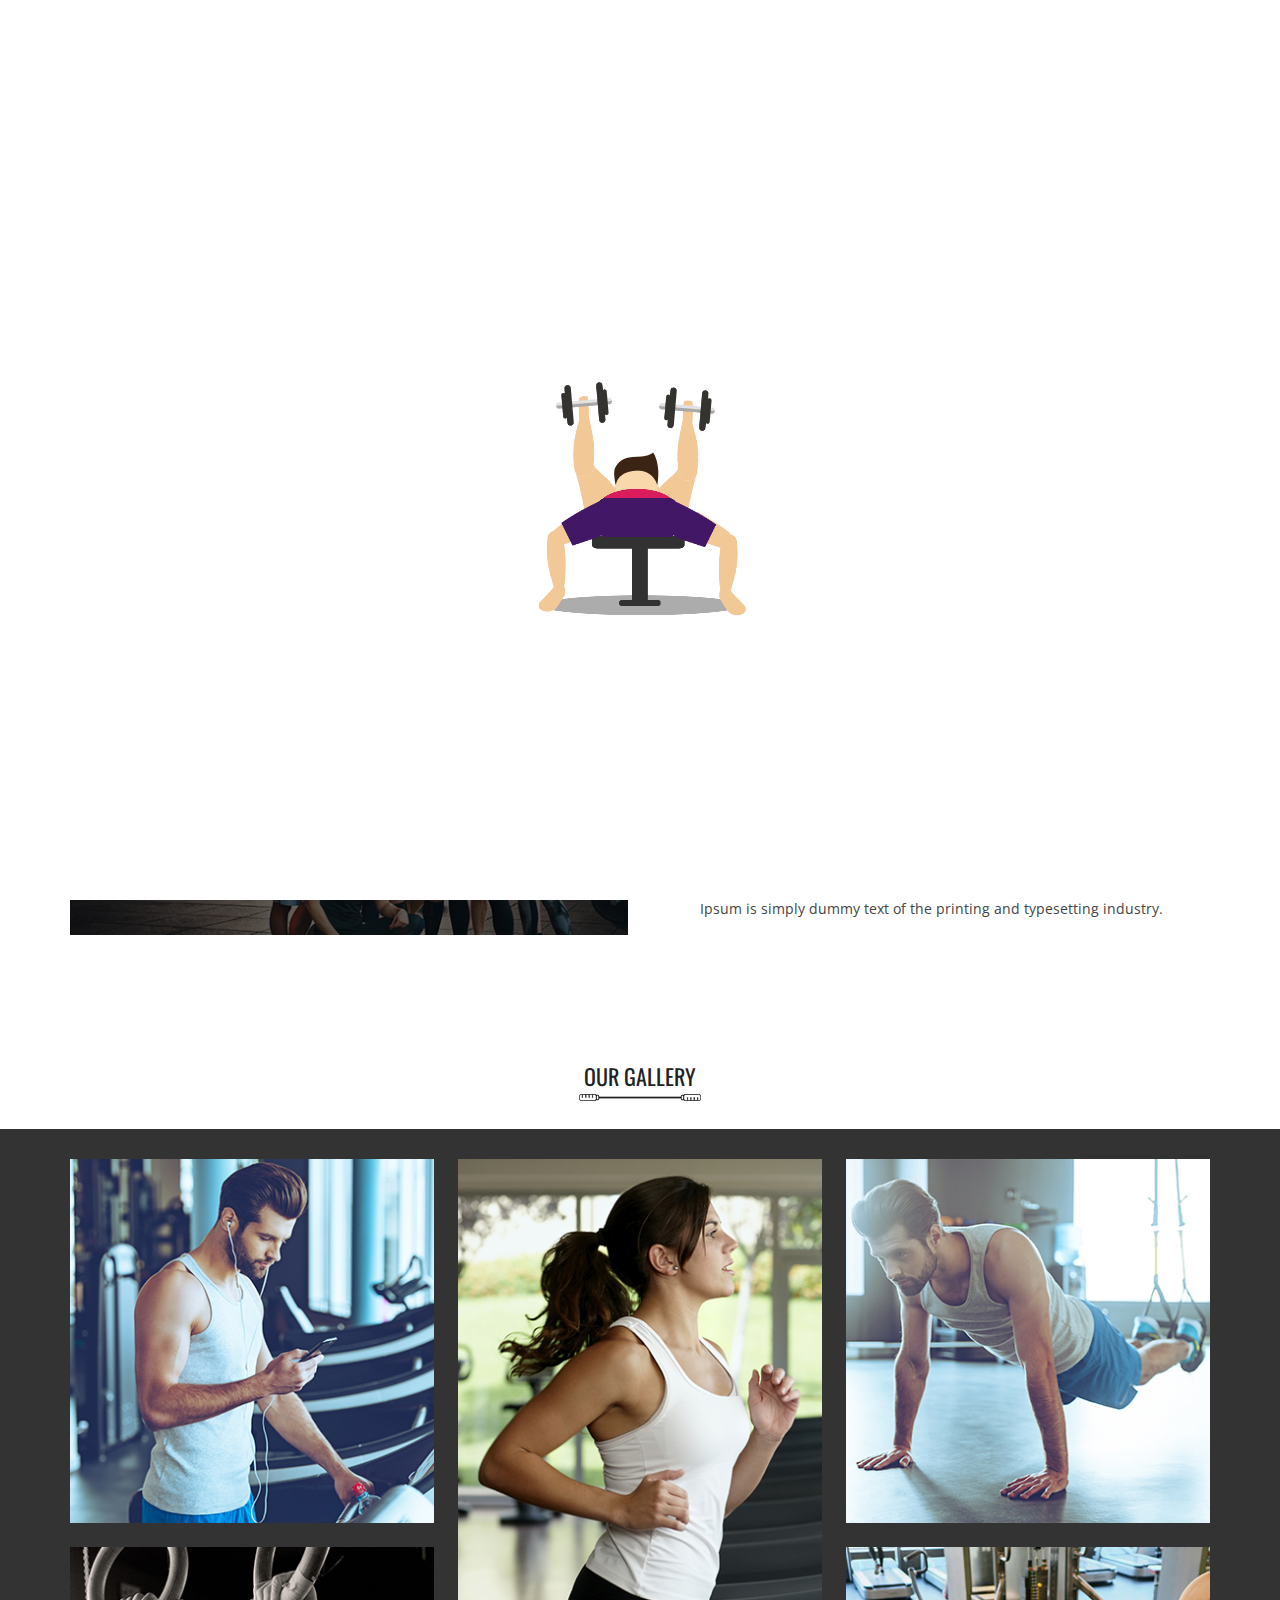
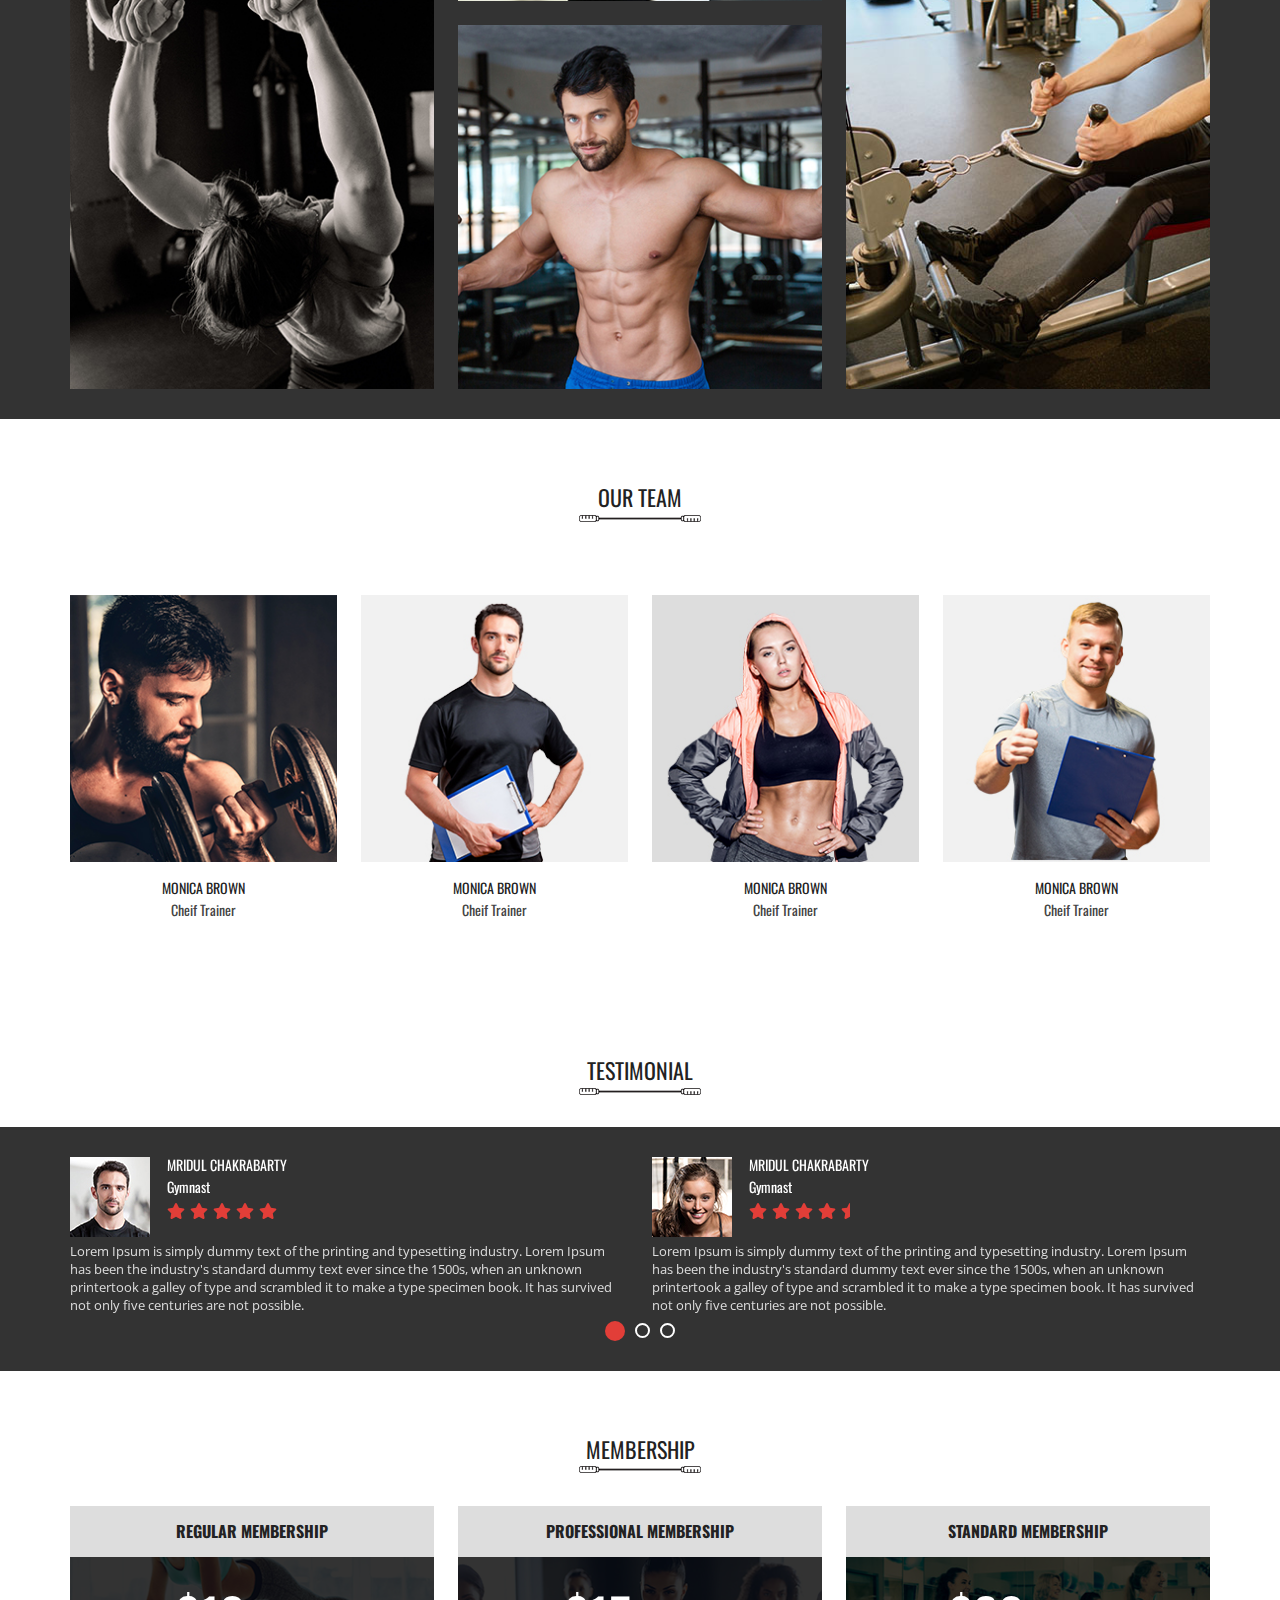
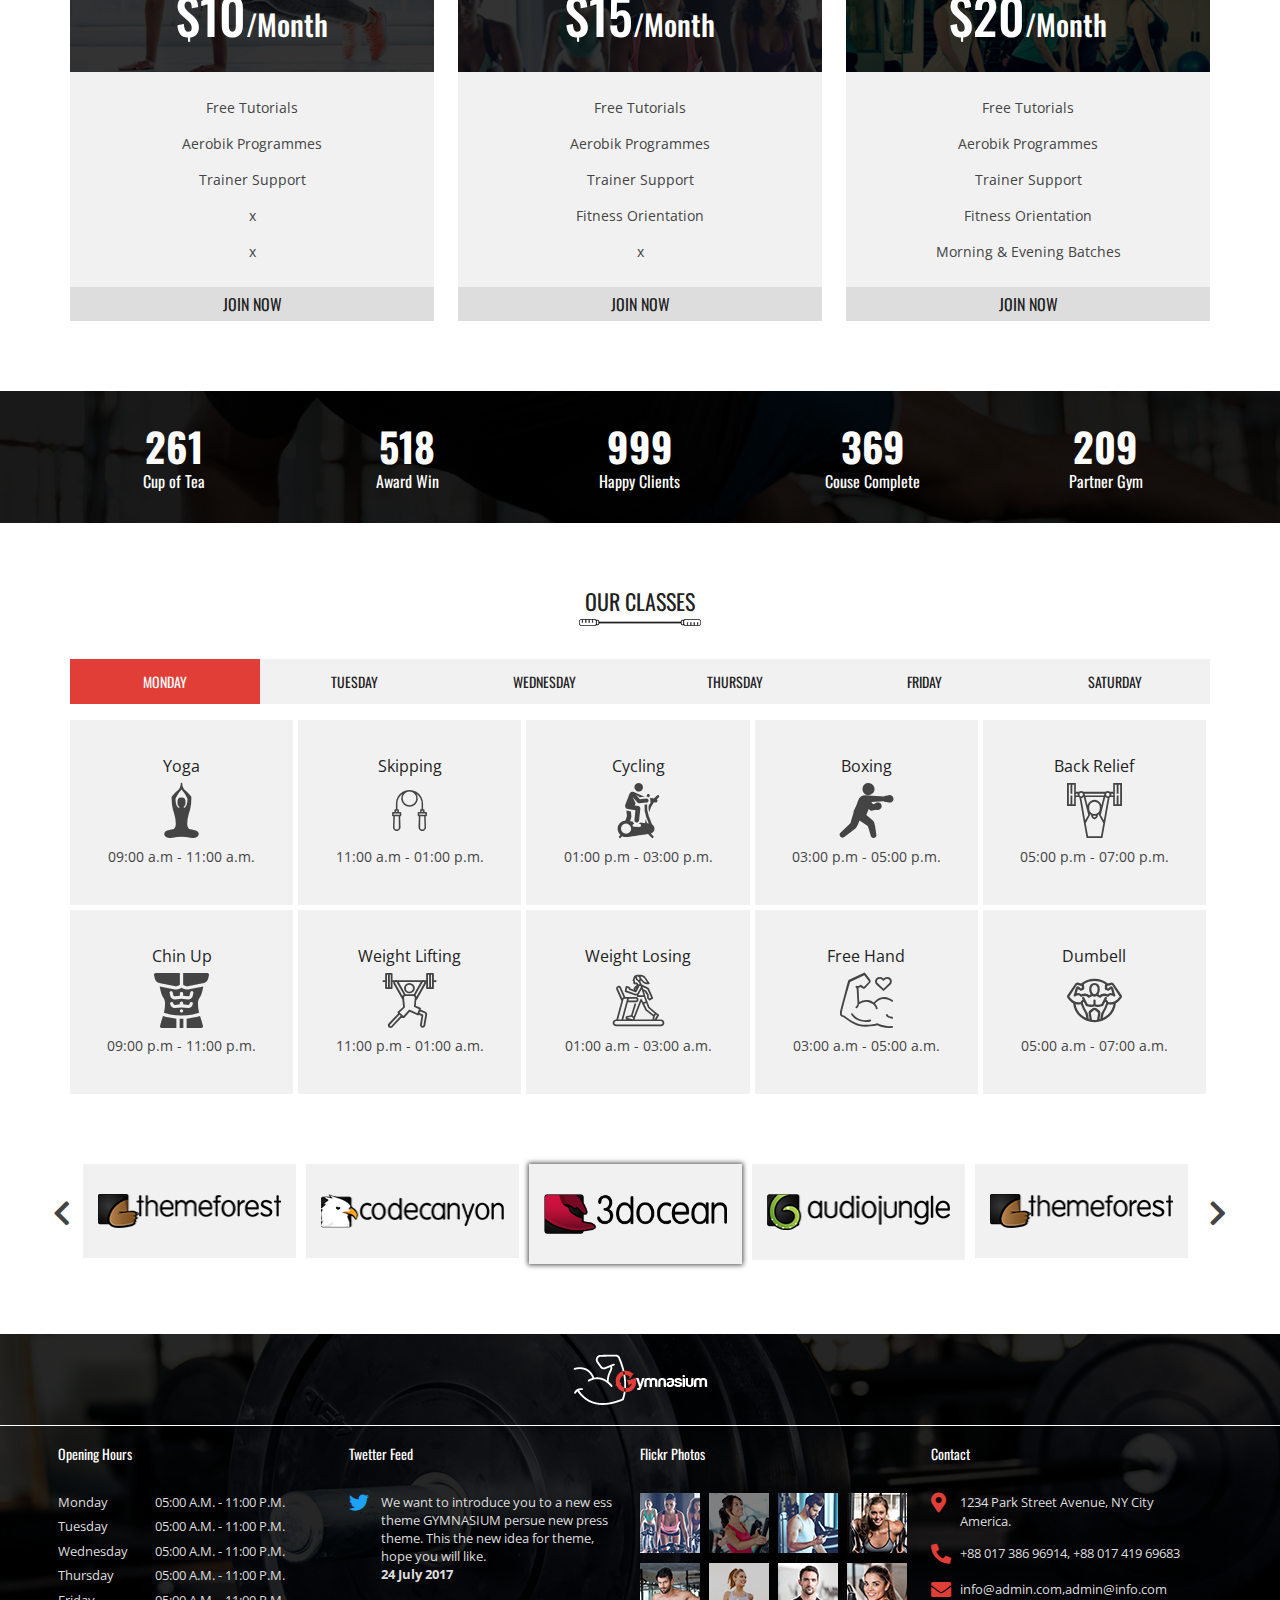
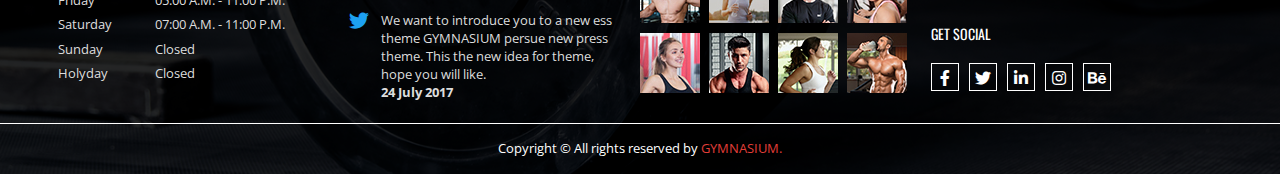
<file: index.html>
<!DOCTYPE html>
<html lang="en">

<head>
    <meta charset="UTF-8">
    <meta http-equiv="X-UA-Compatible" content="IE=edge">
    <meta name="viewport" content="width=device-width, initial-scale=1.0">
    <title>Gymnasium - Keep Fit</title>
    <link rel="stylesheet" href="css/all.min.css">
    <link rel="stylesheet" href="css/bootstrap.min.css">
    <link rel="stylesheet" href="css/slick.css">
    <link rel="stylesheet" href="css/venobox.min.css">
    <link rel="stylesheet" href="font/flaticon.css">
    <link rel="stylesheet" href="css/style.css">
    <link rel="stylesheet" href="css/responsive.css">
</head>

<body data-bs-spy="scroll" data-bs-target=".main_menu" data-bs-offset="5">

    <!--==================================================
                    Pre loader Part Start
    ===================================================-->
    <div class="pre_loader">
        <img src="images/preloader.gif" alt="Pre Loader">
    </div>
    <!--==================================================
                    Pre loader Part End
    ===================================================-->

    <!--==================================================
                    Back to top button Part Start
    ===================================================-->
    <div class="btn_top">
        <i class="fas fa-chevron-up"></i>
    </div>
    <!--==================================================
                    Back to top button Part End
    ===================================================-->

    <!--==================================================
                    Menu Part Start
    ===================================================-->
    <nav class="navbar navbar-expand-lg py-0 main_menu">
        <div class="container px-lg-0">
            <a class="navbar-brand py-0 mx-0" href="#"><img src="images/logo.png" alt="Logo"></a>
            <button class="navbar-toggler" type="button" data-bs-toggle="collapse"
                data-bs-target="#navbarSupportedContent" aria-controls="navbarSupportedContent" aria-expanded="false"
                aria-label="Toggle navigation">
                <i class="fas fa-bars"></i>
            </button>
            <div class="collapse navbar-collapse" id="navbarSupportedContent">
                <ul class="navbar-nav ms-auto mb-2 mb-lg-0">
                    <li class="nav-item">
                        <a class="nav-link p-0" aria-current="page" href="#banner_part">Home</a>
                    </li>
                    <li class="nav-item">
                        <a class="nav-link p-0" href="#about_part">About Us</a>
                    </li>
                    <li class="nav-item">
                        <a class="nav-link p-0" href="#gallery_part">Gallery</a>
                    </li>
                    <li class="nav-item">
                        <a class="nav-link p-0" href="#team_part">Team</a>
                    </li>
                    <li class="nav-item">
                        <a class="nav-link p-0" href="#testimonial_part">Testimonial</a>
                    </li>
                    <li class="nav-item">
                        <a class="nav-link p-0" href="#membership_part">Plans</a>
                    </li>
                    
                    
                    
                    <li class="nav-item">
                        <a class="nav-link p-0" href="#contact">Contact</a>
                    </li>
                </ul>
            </div>
        </div>
    </nav>
    <!--==================================================
                    Menu Part End
    ===================================================-->



    <!--==================================================
                    Banner Part Start
    ===================================================-->
    <section id="banner_part">
        <div class="banner_img">
            <div class="banner_item main_overly" style="background: url(images/banner1.jpg) no-repeat center/cover;">
            </div>
            <div class="banner_item main_overly" style="background: url(images/banner2.jpg) no-repeat center/cover;">
            </div>
            <div class="banner_item main_overly" style="background: url(images/banner3.jpg) no-repeat center/cover;">
            </div>
        </div>
        <div class="banner_text">
            <div class="container px-lg-0">
                <div class="row">
                    <div class="col-lg-12 m-auto text-center">
                        <h3>Time To Start</h3>
                        <h1>Gymnasium</h1>
                        <p>Lorem Ipsum is simply dummy text of the printing and typesetting industry. Lorem Ipsum has
                            been the industry's standard dummy text ever since the 1500s</p>
                        <a href="#">Join Now</a>
                        <a href="#">View More</a>
                    </div>
                </div>
            </div>
        </div>
    </section>
    <!--==================================================
                    Banner Part End
    ===================================================-->



    <!--==================================================
                    About Part Start
    ===================================================-->
    <section id="about_part">
        <div class="container px-lg-0">
            <div class="row">
                <div class="col-lg-6 order-1 order-lg-0">
                    <div class="about_video">
                        <img class="img-fluid w-100" src="images/videoimg.jpg" alt="About Image">
                        <div class="overly">
                            <a class="venobox" data-autoplay="true" data-vbtype="video"
                                href="https://youtu.be/KaBmao5e_54"><i class="fas fa-play-circle"></i></a>
                        </div>
                    </div>
                </div>
                <div class="col-lg-6 order-0 order-lg-1">
                    <div class="about_text text-center">
                        <div class="about_heading common_heading">
                            <h3>About Us</h3>
                            <img src="images/icon.png" alt="Icon">
                        </div>
                        <p>Lorem Ipsum is simply dummy text of the printing and typesetting industry. Lorem Ipsum has
                            been the industry's standard dummy text ever since the 1500s, when an unknown printer took a
                            galley of type and scrambled it to make a type specimen book. It has survived not only five
                            centuries, but also the leap into electronic typesetting.<span>Remaining essentially
                                unchanged. It was popularised in the 1960s with the release of Letraset sheets
                                containing Lorem Ipsum passages, and more recently with desktop publishing software my
                                name is of Lorem Ipsum.Lorem Ipsum is simply dummy text of the printing and typesetting
                                industry.</span></p>
                    </div>
                </div>
            </div>
        </div>
    </section>

    <!--==================================================
                    About Part End
    ===================================================-->



    <!--==================================================
                    Gallery Part Start
    ===================================================-->
    <section id="gallery_part">
        <div class="gallery_heading col-lg-12 px-lg-0 common_heading text-center">
            <h3>Our Gallery</h3>
            <img src="images/icon.png" alt="Icon">
        </div>
        <div class="gallery_img_item main_overly"
            style="background: url(images/gallery_bg.jpg) no-repeat fixed center/cover;">
            <div class="container px-lg-0">
                <div class="row">
                    <div class="col-lg-4 col-md-4">
                        <div class="gallery_img">
                            <img class="img-fluid w-100" src="images/gallery1.jpg" alt="Gallery1">
                            <div class="overly transition">
                                <a class="veno" data-gall="gallery01" href="images/gallery1.jpg"><i
                                        class="fas fa-search-plus"></i></a>
                            </div>
                        </div>
                        <div class="gallery_img">
                            <img class="img-fluid w-100" src="images/gallery2.jpg" alt="Gallery1">
                            <div class="overly transition">
                                <a class="veno" data-gall="gallery01" href="images/gallery2.jpg"><i
                                        class="fas fa-search-plus"></i></a>
                            </div>
                        </div>
                    </div>
                    <div class="col-lg-4 col-md-4">
                        <div class="gallery_img">
                            <img class="img-fluid w-100" src="images/gallery3.jpg" alt="Gallery1">
                            <div class="overly transition">
                                <a class="veno" data-gall="gallery01" href="images/gallery3.jpg"><i
                                        class="fas fa-search-plus"></i></a>
                            </div>
                        </div>
                        <div class="gallery_img">
                            <img class="img-fluid w-100" src="images/gallery4.jpg" alt="Gallery1">
                            <div class="overly transition">
                                <a class="veno" data-gall="gallery01" href="images/gallery4.jpg"><i
                                        class="fas fa-search-plus"></i></a>
                            </div>
                        </div>
                    </div>
                    <div class="col-lg-4 col-md-4">
                        <div class="gallery_img">
                            <img class="img-fluid w-100" src="images/gallery5.jpg" alt="Gallery1">
                            <div class="overly transition">
                                <a class="veno" data-gall="gallery01" href="images/gallery5.jpg"><i
                                        class="fas fa-search-plus"></i></a>
                            </div>
                        </div>
                        <div class="gallery_img">
                            <img class="img-fluid w-100" src="images/gallery6.jpg" alt="Gallery1">
                            <div class="overly transition">
                                <a class="veno" data-gall="gallery01" href="images/gallery6.jpg"><i
                                        class="fas fa-search-plus"></i></a>
                            </div>
                        </div>
                    </div>
                </div>
            </div>
        </div>
    </section>
    <!--==================================================
                    Gallery Part End
    ===================================================-->



    <!--==================================================
                    Team Part Start
    ===================================================-->
    <section id="team_part">
        <div class="common_heading text-center">
            <h3>Our Team</h3>
            <img src="images/icon.png" alt="Icon">
        </div>
        <div class="container px-lg-0">
            <div class="row team_all">
                <div class="col-lg-3 col-md-6">
                    <div class="team_main transition">
                        <div class="team_img">
                            <img class="img_fluid w-100" src="images/team1.jpg" alt="Team1">
                            <div class="overly">
                                <ul>
                                    <li><a href="#"><i class="fab fa-facebook-f"></i></a></li>
                                    <li><a href="#"><i class="fab fa-twitter"></i></a></li>
                                    <li><a href="#"><i class="fab fa-linkedin-in"></i></a></li>
                                </ul>
                            </div>
                        </div>
                        <div class="team_text text-center">
                            <h3>Monica Brown</h3>
                            <h5>Cheif Trainer</h5>
                            <p>Lorem Ipsum is simply dummy text of the printing and typesetting industry. Lorem Ipsum
                                1500s.</p>
                        </div>
                    </div>
                </div>
                <div class="col-lg-3 col-md-6">
                    <div class="team_main transition">
                        <div class="team_img">
                            <img class="img_fluid w-100" src="images/team2.jpg" alt="Team2">
                            <div class="overly">
                                <ul>
                                    <li><a href="#"><i class="fab fa-facebook-f"></i></a></li>
                                    <li><a href="#"><i class="fab fa-twitter"></i></a></li>
                                    <li><a href="#"><i class="fab fa-linkedin-in"></i></a></li>
                                </ul>
                            </div>
                        </div>
                        <div class="team_text text-center">
                            <h3>Monica Brown</h3>
                            <h5>Cheif Trainer</h5>
                            <p>Lorem Ipsum is simply dummy text of the printing and typesetting industry. Lorem Ipsum
                                1500s.</p>
                        </div>
                    </div>
                </div>
                <div class="col-lg-3 col-md-6">
                    <div class="team_main transition">
                        <div class="team_img">
                            <img class="img_fluid w-100" src="images/team3.jpg" alt="Team3">
                            <div class="overly">
                                <ul>
                                    <li><a href="#"><i class="fab fa-facebook-f"></i></a></li>
                                    <li><a href="#"><i class="fab fa-twitter"></i></a></li>
                                    <li><a href="#"><i class="fab fa-linkedin-in"></i></a></li>
                                </ul>
                            </div>
                        </div>
                        <div class="team_text text-center">
                            <h3>Monica Brown</h3>
                            <h5>Cheif Trainer</h5>
                            <p>Lorem Ipsum is simply dummy text of the printing and typesetting industry. Lorem Ipsum
                                1500s.</p>
                        </div>
                    </div>
                </div>
                <div class="col-lg-3 col-md-6">
                    <div class="team_main transition">
                        <div class="team_img">
                            <img class="img_fluid w-100" src="images/team4.jpg" alt="Team4">
                            <div class="overly">
                                <ul>
                                    <li><a href="#"><i class="fab fa-facebook-f"></i></a></li>
                                    <li><a href="#"><i class="fab fa-twitter"></i></a></li>
                                    <li><a href="#"><i class="fab fa-linkedin-in"></i></a></li>
                                </ul>
                            </div>
                        </div>
                        <div class="team_text text-center">
                            <h3>Monica Brown</h3>
                            <h5>Cheif Trainer</h5>
                            <p>Lorem Ipsum is simply dummy text of the printing and typesetting industry. Lorem Ipsum
                                1500s.</p>
                        </div>
                    </div>
                </div>
            </div>
        </div>
    </section>
    <!--==================================================
                    Team Part End
    ===================================================-->



    <!--==================================================
                    Testimonial Part Start
    ===================================================-->
    <section id="testimonial_part">
        <div class="common_heading text-center">
            <h3>Testimonial</h3>
            <img src="images/icon.png" alt="Icon">
        </div>
        <div class="textimonial_bg main_overly"
            style="background: url(images/testbg.jpg) no-repeat fixed center/cover;">
            <div class="container px-lg-0">
                <div class="testimonial_con">
                    <div class="single_test">
                        <div class="row">
                            <div class="col-lg-6 col-md-6">
                                <div class="row">
                                    <div class="col-lg-2">
                                        <img src="images/test1.jpg" alt="Team Member 1">
                                    </div>
                                    <div class="col-lg-10">
                                        <h3>Mridul Chakrabarty</h3>
                                        <h5>Gymnast</h5>
                                        <span class="star_mark">
                                            <i class="fas fa-star"></i>
                                            <i class="fas fa-star"></i>
                                            <i class="fas fa-star"></i>
                                            <i class="fas fa-star"></i>
                                            <i class="fas fa-star"></i>
                                        </span>
                                    </div>
                                </div>
                                <div class="row">
                                    <div class="col-lg-12">
                                        <p>Lorem Ipsum is simply dummy text of the printing and typesetting industry.
                                            Lorem Ipsum has been the industry's standard dummy text ever since the
                                            1500s, when an unknown printertook a galley of type and scrambled it to make
                                            a type specimen book. It has survived not only five centuries are not
                                            possible.</p>
                                    </div>
                                </div>
                            </div>
                            <div class="col-lg-6 col-md-6">
                                <div class="row">
                                    <div class="col-lg-2">
                                        <img src="images/test2.jpg" alt="Team Member 2">
                                    </div>
                                    <div class="col-lg-10">
                                        <h3>Mridul Chakrabarty</h3>
                                        <h5>Gymnast</h5>
                                        <span class="star_mark">
                                            <i class="fas fa-star"></i>
                                            <i class="fas fa-star"></i>
                                            <i class="fas fa-star"></i>
                                            <i class="fas fa-star"></i>
                                            <i class="fas fa-star-half"></i>
                                        </span>
                                    </div>
                                </div>
                                <div class="row">
                                    <div class="col-lg-12">
                                        <p>Lorem Ipsum is simply dummy text of the printing and typesetting industry.
                                            Lorem Ipsum has been the industry's standard dummy text ever since the
                                            1500s, when an unknown printertook a galley of type and scrambled it to make
                                            a type specimen book. It has survived not only five centuries are not
                                            possible.</p>
                                    </div>
                                </div>
                            </div>
                        </div>
                    </div>
                    <div class="single_test">
                        <div class="row">
                            <div class="col-lg-6 col-md-6">
                                <div class="row">
                                    <div class="col-lg-2">
                                        <img src="images/test1.jpg" alt="Team Member 1">
                                    </div>
                                    <div class="col-lg-10">
                                        <h3>Mridul Chakrabarty</h3>
                                        <h5>Gymnast</h5>
                                        <span class="star_mark">
                                            <i class="fas fa-star"></i>
                                            <i class="fas fa-star"></i>
                                            <i class="fas fa-star"></i>
                                            <i class="fas fa-star"></i>
                                            <i class="fas fa-star"></i>
                                        </span>
                                    </div>
                                </div>
                                <div class="row">
                                    <div class="col-lg-12">
                                        <p>Lorem Ipsum is simply dummy text of the printing and typesetting industry.
                                            Lorem Ipsum has been the industry's standard dummy text ever since the
                                            1500s, when an unknown printertook a galley of type and scrambled it to make
                                            a type specimen book. It has survived not only five centuries are not
                                            possible.</p>
                                    </div>
                                </div>
                            </div>
                            <div class="col-lg-6 col-md-6">
                                <div class="row">
                                    <div class="col-lg-2">
                                        <img src="images/test2.jpg" alt="Team Member 2">
                                    </div>
                                    <div class="col-lg-10">
                                        <h3>Mridul Chakrabarty</h3>
                                        <h5>Gymnast</h5>
                                        <span class="star_mark">
                                            <i class="fas fa-star"></i>
                                            <i class="fas fa-star"></i>
                                            <i class="fas fa-star"></i>
                                            <i class="fas fa-star"></i>
                                            <i class="fas fa-star-half"></i>
                                        </span>
                                    </div>
                                </div>
                                <div class="row">
                                    <div class="col-lg-12">
                                        <p>Lorem Ipsum is simply dummy text of the printing and typesetting industry.
                                            Lorem Ipsum has been the industry's standard dummy text ever since the
                                            1500s, when an unknown printertook a galley of type and scrambled it to make
                                            a type specimen book. It has survived not only five centuries are not
                                            possible.</p>
                                    </div>
                                </div>
                            </div>
                        </div>
                    </div>
                    <div class="single_test">
                        <div class="row">
                            <div class="col-lg-6 col-md-6">
                                <div class="row">
                                    <div class="col-lg-2">
                                        <img src="images/test1.jpg" alt="Team Member 1">
                                    </div>
                                    <div class="col-lg-10">
                                        <h3>Mridul Chakrabarty</h3>
                                        <h5>Gymnast</h5>
                                        <span class="star_mark">
                                            <i class="fas fa-star"></i>
                                            <i class="fas fa-star"></i>
                                            <i class="fas fa-star"></i>
                                            <i class="fas fa-star"></i>
                                            <i class="fas fa-star"></i>
                                        </span>
                                    </div>
                                </div>
                                <div class="row">
                                    <div class="col-lg-12">
                                        <p>Lorem Ipsum is simply dummy text of the printing and typesetting industry.
                                            Lorem Ipsum has been the industry's standard dummy text ever since the
                                            1500s, when an unknown printertook a galley of type and scrambled it to make
                                            a type specimen book. It has survived not only five centuries are not
                                            possible.</p>
                                    </div>
                                </div>
                            </div>
                            <div class="col-lg-6 col-md-6">
                                <div class="row">
                                    <div class="col-lg-2">
                                        <img src="images/test2.jpg" alt="Team Member 2">
                                    </div>
                                    <div class="col-lg-10">
                                        <h3>Mridul Chakrabarty</h3>
                                        <h5>Gymnast</h5>
                                        <span class="star_mark">
                                            <i class="fas fa-star"></i>
                                            <i class="fas fa-star"></i>
                                            <i class="fas fa-star"></i>
                                            <i class="fas fa-star"></i>
                                            <i class="fas fa-star-half"></i>
                                        </span>
                                    </div>
                                </div>
                                <div class="row">
                                    <div class="col-lg-12">
                                        <p>Lorem Ipsum is simply dummy text of the printing and typesetting industry.
                                            Lorem Ipsum has been the industry's standard dummy text ever since the
                                            1500s, when an unknown printertook a galley of type and scrambled it to make
                                            a type specimen book. It has survived not only five centuries are not
                                            possible.</p>
                                    </div>
                                </div>
                            </div>
                        </div>
                    </div>
                </div>
            </div>
        </div>
    </section>
    <!--==================================================
                    Testimonial Part End
    ===================================================-->



    <!--==================================================
                    Membership Part Start
    ===================================================-->
    <section id="membership_part">
        <div class="common_heading text-center">
            <h3>Membership</h3>
            <img src="images/icon.png" alt="Icon">
        </div>
        <div class="container px-lg-0">
            <div class="row all_package">
                <div class="col-lg-4">
                    <div class="single_pack text-center">
                        <h4>Regular Membership</h4>
                        <div class="member_img main_overly"
                            style="background: url(images/member1.jpg) no-repeat center/cover;">
                            <p>$10<span>/Month</span></p>
                        </div>
                        <ul>
                            <li>Free Tutorials</li>
                            <li>Aerobik Programmes</li>
                            <li>Trainer Support</li>
                            <li>x</li>
                            <li>x</li>
                        </ul>
                        <a href="#">Join Now</a>
                    </div>
                </div>
                <div class="col-lg-4">
                    <div class="single_pack text-center">
                        <h4>Professional Membership</h4>
                        <div class="member_img main_overly"
                            style="background: url(images/member2.jpg) no-repeat center/cover;">
                            <p>$15<span>/Month</span></p>
                        </div>
                        <ul>
                            <li>Free Tutorials</li>
                            <li>Aerobik Programmes</li>
                            <li>Trainer Support</li>
                            <li>Fitness Orientation</li>
                            <li>x</li>
                        </ul>
                        <a href="#">Join Now</a>
                    </div>
                </div>
                <div class="col-lg-4">
                    <div class="single_pack text-center">
                        <h4>Standard Membership</h4>
                        <div class="member_img main_overly"
                            style="background: url(images/member3.jpg) no-repeat center/cover;">
                            <p>$20<span>/Month</span></p>
                        </div>
                        <ul>
                            <li>Free Tutorials</li>
                            <li>Aerobik Programmes</li>
                            <li>Trainer Support</li>
                            <li>Fitness Orientation</li>
                            <li>Morning & Evening Batches</li>
                        </ul>
                        <a href="#">Join Now</a>
                    </div>
                </div>
            </div>
        </div>
    </section>
    <!--==================================================
                    Membership Part End
    ===================================================-->



    <!--==================================================
                    Counter Part Start
    ===================================================-->
    <section id="counter_part" class="main_overly"
        style="background: url(images/counterbg.jpg) no-repeat center/cover;">
        <div class="container px-lg-0">
            <div class="row">
                <div class="col">
                    <span class="count">261</span>
                    <p>Cup of Tea</p>
                </div>
                <div class="col">
                    <span class="count">518</span>
                    <p>Award Win</p>
                </div>
                <div class="col">
                    <span class="count">999</span>
                    <p>Happy Clients</p>
                </div>
                <div class="col">
                    <span class="count">369</span>
                    <p>Couse Complete</p>
                </div>
                <div class="col">
                    <span class="count">209</span>
                    <p>Partner Gym</p>
                </div>
            </div>
        </div>
    </section>
    <!--==================================================
                    Counter Part End
    ===================================================-->



    <!--==================================================
                    Class Part Start
    ===================================================-->
    <section id="class_part">
        <div class="common_heading text-center">
            <h3>Our Classes</h3>
            <img src="images/icon.png" alt="Icon">
        </div>
        <div class="container px-lg-0 all_class_routine">
            <div class="row">
                <div class="col-lg-12">
                    <ul class="nav nav-pills mb-3 px-lg-0 class_menu" id="pills-tab" role="tablist">
                        <li class="nav-item" role="presentation">
                            <button class="nav-link active" id="monday" data-bs-toggle="pill"
                                data-bs-target="#monday_text" type="button" role="tab" aria-controls="monday_text"
                                aria-selected="true">Monday</button>
                        </li>
                        <li class="nav-item" role="presentation">
                            <button class="nav-link" id="tuesday" data-bs-toggle="pill" data-bs-target="#tuesday_text"
                                type="button" role="tab" aria-controls="tuesday_text"
                                aria-selected="false">Tuesday</button>
                        </li>
                        <li class="nav-item" role="presentation">
                            <button class="nav-link" id="wednesday" data-bs-toggle="pill"
                                data-bs-target="#wednesday_text" type="button" role="tab" aria-controls="wednesday_text"
                                aria-selected="false">Wednesday</button>
                        </li>
                        <li class="nav-item" role="presentation">
                            <button class="nav-link" id="thursday" data-bs-toggle="pill" data-bs-target="#thursday_text"
                                type="button" role="tab" aria-controls="thursday_text"
                                aria-selected="true">Thursday</button>
                        </li>
                        <li class="nav-item" role="presentation">
                            <button class="nav-link" id="friday" data-bs-toggle="pill" data-bs-target="#friday_text"
                                type="button" role="tab" aria-controls="friday_text"
                                aria-selected="false">Friday</button>
                        </li>
                        <li class="nav-item" role="presentation">
                            <button class="nav-link" id="saturday" data-bs-toggle="pill" data-bs-target="#saturday_text"
                                type="button" role="tab" aria-controls="saturday_text"
                                aria-selected="false">Saturday</button>
                        </li>
                    </ul>
                    <div class="tab-content class_body px-lg-0 text-center" id="pills-tabContent">
                        <div class="tab-pane fade show active" id="monday_text" role="tabpanel"
                            aria-labelledby="monday">
                            <ul class="d-flex flex-wrap">
                                <li>
                                    <h5>Yoga</h5>
                                    <i class="flaticon-buddhist-yoga-pose"></i>
                                    <p>09:00 a.m - 11:00 a.m.</p>
                                </li>
                                <li>
                                    <h5>Skipping</h5>
                                    <i class="flaticon-skipping-rope"></i>
                                    <p>11:00 a.m - 01:00 p.m.</p>
                                </li>
                                <li>
                                    <h5>Cycling</h5>
                                    <i class="flaticon-exercise"></i>
                                    <p>01:00 p.m - 03:00 p.m.</p>
                                </li>
                                <li>
                                    <h5>Boxing</h5>
                                    <i class="flaticon-boxing-fighter"></i>
                                    <p>03:00 p.m - 05:00 p.m.</p>
                                </li>
                                <li>
                                    <h5>Back Relief</h5>
                                    <i class="flaticon-weightlifting"></i>
                                    <p>05:00 p.m - 07:00 p.m.</p>
                                </li>
                                <li>
                                    <h5>Chin Up</h5>
                                    <i class="flaticon-abdominal"></i>
                                    <p>09:00 p.m - 11:00 p.m.</p>
                                </li>
                                <li>
                                    <h5>Weight Lifting</h5>
                                    <i class="flaticon-weightlifter"></i>
                                    <p>11:00 p.m - 01:00 a.m.</p>
                                </li>
                                <li>
                                    <h5>Weight Losing</h5>
                                    <i class="flaticon-gym"></i>
                                    <p>01:00 a.m - 03:00 a.m.</p>
                                </li>
                                <li>
                                    <h5>Free Hand</h5>
                                    <i class="flaticon-muscle"></i>
                                    <p>03:00 a.m - 05:00 a.m.</p>
                                </li>
                                <li>
                                    <h5>Dumbell</h5>
                                    <i class="flaticon-brawn"></i>
                                    <p>05:00 a.m - 07:00 a.m.</p>
                                </li>
                            </ul>
                        </div>
                        <div class="tab-pane fade" id="tuesday_text" role="tabpanel" aria-labelledby="tuesday">
                            <ul class="d-flex flex-wrap">
                                <li>
                                    <h5>Yoga</h5>
                                    <i class="flaticon-buddhist-yoga-pose"></i>
                                    <p>09:00 a.m - 11:00 a.m.</p>
                                </li>
                                <li>
                                    <h5>Cycling</h5>
                                    <i class="flaticon-exercise"></i>
                                    <p>01:00 p.m - 03:00 p.m.</p>
                                </li>
                                <li>
                                    <h5>Skipping</h5>
                                    <i class="flaticon-skipping-rope"></i>
                                    <p>11:00 a.m - 01:00 p.m.</p>
                                </li>
                                <li>
                                    <h5>Back Relief</h5>
                                    <i class="flaticon-weightlifting"></i>
                                    <p>05:00 p.m - 07:00 p.m.</p>
                                </li>
                                <li>
                                    <h5>Boxing</h5>
                                    <i class="flaticon-boxing-fighter"></i>
                                    <p>03:00 p.m - 05:00 p.m.</p>
                                </li>
                                <li>
                                    <h5>Weight Lifting</h5>
                                    <i class="flaticon-weightlifter"></i>
                                    <p>11:00 p.m - 01:00 a.m.</p>
                                </li>
                                <li>
                                    <h5>Chin Up</h5>
                                    <i class="flaticon-abdominal"></i>
                                    <p>09:00 p.m - 11:00 p.m.</p>
                                </li>
                                <li>
                                    <h5>Free Hand</h5>
                                    <i class="flaticon-muscle"></i>
                                    <p>03:00 a.m - 05:00 a.m.</p>
                                </li>
                                <li>
                                    <h5>Weight Losing</h5>
                                    <i class="flaticon-gym"></i>
                                    <p>01:00 a.m - 03:00 a.m.</p>
                                </li>
                                <li>
                                    <h5>Dumbell</h5>
                                    <i class="flaticon-brawn"></i>
                                    <p>05:00 a.m - 07:00 a.m.</p>
                                </li>
                            </ul>
                        </div>
                        <div class="tab-pane fade" id="wednesday_text" role="tabpanel" aria-labelledby="wednesday">
                            <ul class="d-flex flex-wrap">
                                <li>
                                    <h5>Yoga</h5>
                                    <i class="flaticon-buddhist-yoga-pose"></i>
                                    <p>09:00 a.m - 11:00 a.m.</p>
                                </li>
                                <li>
                                    <h5>Skipping</h5>
                                    <i class="flaticon-skipping-rope"></i>
                                    <p>11:00 a.m - 01:00 p.m.</p>
                                </li>
                                <li>
                                    <h5>Cycling</h5>
                                    <i class="flaticon-exercise"></i>
                                    <p>01:00 p.m - 03:00 p.m.</p>
                                </li>
                                <li>
                                    <h5>Boxing</h5>
                                    <i class="flaticon-boxing-fighter"></i>
                                    <p>03:00 p.m - 05:00 p.m.</p>
                                </li>
                                <li>
                                    <h5>Back Relief</h5>
                                    <i class="flaticon-weightlifting"></i>
                                    <p>05:00 p.m - 07:00 p.m.</p>
                                </li>
                                <li>
                                    <h5>Chin Up</h5>
                                    <i class="flaticon-abdominal"></i>
                                    <p>09:00 p.m - 11:00 p.m.</p>
                                </li>
                                <li>
                                    <h5>Weight Lifting</h5>
                                    <i class="flaticon-weightlifter"></i>
                                    <p>11:00 p.m - 01:00 a.m.</p>
                                </li>
                                <li>
                                    <h5>Weight Losing</h5>
                                    <i class="flaticon-gym"></i>
                                    <p>01:00 a.m - 03:00 a.m.</p>
                                </li>
                                <li>
                                    <h5>Free Hand</h5>
                                    <i class="flaticon-muscle"></i>
                                    <p>03:00 a.m - 05:00 a.m.</p>
                                </li>
                                <li>
                                    <h5>Dumbell</h5>
                                    <i class="flaticon-brawn"></i>
                                    <p>05:00 a.m - 07:00 a.m.</p>
                                </li>
                            </ul>
                        </div>
                        <div class="tab-pane fade" id="thursday_text" role="tabpanel" aria-labelledby="thursday">
                            <ul class="d-flex flex-wrap">
                                <li>
                                    <h5>Yoga</h5>
                                    <i class="flaticon-buddhist-yoga-pose"></i>
                                    <p>09:00 a.m - 11:00 a.m.</p>
                                </li>
                                <li>
                                    <h5>Cycling</h5>
                                    <i class="flaticon-exercise"></i>
                                    <p>01:00 p.m - 03:00 p.m.</p>
                                </li>
                                <li>
                                    <h5>Skipping</h5>
                                    <i class="flaticon-skipping-rope"></i>
                                    <p>11:00 a.m - 01:00 p.m.</p>
                                </li>
                                <li>
                                    <h5>Back Relief</h5>
                                    <i class="flaticon-weightlifting"></i>
                                    <p>05:00 p.m - 07:00 p.m.</p>
                                </li>
                                <li>
                                    <h5>Boxing</h5>
                                    <i class="flaticon-boxing-fighter"></i>
                                    <p>03:00 p.m - 05:00 p.m.</p>
                                </li>
                                <li>
                                    <h5>Weight Lifting</h5>
                                    <i class="flaticon-weightlifter"></i>
                                    <p>11:00 p.m - 01:00 a.m.</p>
                                </li>
                                <li>
                                    <h5>Chin Up</h5>
                                    <i class="flaticon-abdominal"></i>
                                    <p>09:00 p.m - 11:00 p.m.</p>
                                </li>
                                <li>
                                    <h5>Weight Losing</h5>
                                    <i class="flaticon-gym"></i>
                                    <p>01:00 a.m - 03:00 a.m.</p>
                                </li>
                                <li>
                                    <h5>Dumbell</h5>
                                    <i class="flaticon-brawn"></i>
                                    <p>05:00 a.m - 07:00 a.m.</p>
                                </li>
                                <li>
                                    <h5>Free Hand</h5>
                                    <i class="flaticon-muscle"></i>
                                    <p>03:00 a.m - 05:00 a.m.</p>
                                </li>
                            </ul>
                        </div>
                        <div class="tab-pane fade" id="friday_text" role="tabpanel" aria-labelledby="friday">
                            <ul class="d-flex flex-wrap">
                                <li>
                                    <h5>Yoga</h5>
                                    <i class="flaticon-buddhist-yoga-pose"></i>
                                    <p>09:00 a.m - 11:00 a.m.</p>
                                </li>
                                <li>
                                    <h5>Skipping</h5>
                                    <i class="flaticon-skipping-rope"></i>
                                    <p>11:00 a.m - 01:00 p.m.</p>
                                </li>
                                <li>
                                    <h5>Cycling</h5>
                                    <i class="flaticon-exercise"></i>
                                    <p>01:00 p.m - 03:00 p.m.</p>
                                </li>
                                <li>
                                    <h5>Boxing</h5>
                                    <i class="flaticon-boxing-fighter"></i>
                                    <p>03:00 p.m - 05:00 p.m.</p>
                                </li>
                                <li>
                                    <h5>Back Relief</h5>
                                    <i class="flaticon-weightlifting"></i>
                                    <p>05:00 p.m - 07:00 p.m.</p>
                                </li>
                                <li>
                                    <h5>Chin Up</h5>
                                    <i class="flaticon-abdominal"></i>
                                    <p>09:00 p.m - 11:00 p.m.</p>
                                </li>
                                <li>
                                    <h5>Weight Lifting</h5>
                                    <i class="flaticon-weightlifter"></i>
                                    <p>11:00 p.m - 01:00 a.m.</p>
                                </li>
                                <li>
                                    <h5>Weight Losing</h5>
                                    <i class="flaticon-gym"></i>
                                    <p>01:00 a.m - 03:00 a.m.</p>
                                </li>
                                <li>
                                    <h5>Free Hand</h5>
                                    <i class="flaticon-muscle"></i>
                                    <p>03:00 a.m - 05:00 a.m.</p>
                                </li>
                                <li>
                                    <h5>Dumbell</h5>
                                    <i class="flaticon-brawn"></i>
                                    <p>05:00 a.m - 07:00 a.m.</p>
                                </li>
                            </ul>
                        </div>
                        <div class="tab-pane fade" id="saturday_text" role="tabpanel" aria-labelledby="saturday">
                            <ul class="d-flex flex-wrap">
                                <li>
                                    <h5>Yoga</h5>
                                    <i class="flaticon-buddhist-yoga-pose"></i>
                                    <p>09:00 a.m - 11:00 a.m.</p>
                                </li>
                                <li>
                                    <h5>Back Relief</h5>
                                    <i class="flaticon-weightlifting"></i>
                                    <p>05:00 p.m - 07:00 p.m.</p>
                                </li>
                                <li>
                                    <h5>Skipping</h5>
                                    <i class="flaticon-skipping-rope"></i>
                                    <p>11:00 a.m - 01:00 p.m.</p>
                                </li>
                                <li>
                                    <h5>Cycling</h5>
                                    <i class="flaticon-exercise"></i>
                                    <p>01:00 p.m - 03:00 p.m.</p>
                                </li>
                                <li>
                                    <h5>Boxing</h5>
                                    <i class="flaticon-boxing-fighter"></i>
                                    <p>03:00 p.m - 05:00 p.m.</p>
                                </li>
                                <li>
                                    <h5>Weight Lifting</h5>
                                    <i class="flaticon-weightlifter"></i>
                                    <p>11:00 p.m - 01:00 a.m.</p>
                                </li>
                                <li>
                                    <h5>Chin Up</h5>
                                    <i class="flaticon-abdominal"></i>
                                    <p>09:00 p.m - 11:00 p.m.</p>
                                </li>
                                <li>
                                    <h5>Free Hand</h5>
                                    <i class="flaticon-muscle"></i>
                                    <p>03:00 a.m - 05:00 a.m.</p>
                                </li>
                                <li>
                                    <h5>Dumbell</h5>
                                    <i class="flaticon-brawn"></i>
                                    <p>05:00 a.m - 07:00 a.m.</p>
                                </li>
                                <li>
                                    <h5>Weight Losing</h5>
                                    <i class="flaticon-gym"></i>
                                    <p>01:00 a.m - 03:00 a.m.</p>
                                </li>
                            </ul>
                        </div>
                    </div>
                </div>
            </div>
        </div>
    </section>
    <!--==================================================
                    Class Part End
    ===================================================-->



    <!--==================================================
                    Footer Slider Part Start
    ===================================================-->
    <section id="footer_slider">
        <div class="container px-lg-0">
            <div class="row">
                <div class="col-lg-12 footer_padding">
                    <div class="center">
                        <div class="col footer_slide_sing"><img src="images/footerslider1.png" class="img-fluid w-100"
                                alt="Footer Slider"></div>
                        <div class="col footer_slide_sing"><img src="images/footerslider2.png" class="img-fluid w-100"
                                alt="Footer Slider"></div>
                        <div class="col footer_slide_sing"><img src="images/footerslider3.png" class="img-fluid w-100"
                                alt="Footer Slider"></div>
                        <div class="col footer_slide_sing"><img src="images/footerslider4.png" class="img-fluid w-100"
                                alt="Footer Slider"></div>
                        <div class="col footer_slide_sing"><img src="images/footerslider5.png" class="img-fluid w-100"
                                alt="Footer Slider"></div>
                        <div class="col footer_slide_sing"><img src="images/footerslider3.png" class="img-fluid w-100"
                                alt="Footer Slider"></div>
                        <div class="col footer_slide_sing"><img src="images/footerslider4.png" class="img-fluid w-100"
                                alt="Footer Slider"></div>
                    </div>
                </div>
            </div>
        </div>
    </section>
    <!--==================================================
                    Footer Slider Part End
    ===================================================-->



    <!--==================================================
                    Footer Part Start
    ===================================================-->
    <section id="contact" class="footer_part main_overly" style="background: url(images/footerbg.jpg) no-repeat center/cover;">
        <div class="footer_logo text-center">
            <img src="images/logo.png" alt="Logo">
        </div>
        <div class="upper_footer">
            <div class="container px-lg-0">
                <div class="row">
                    <div class="col-lg-3 upper_footer_1st p-0">
                        <div class="row">
                            <div class="col-lg-12">
                                <h4>Opening Hours</h4>
                            </div>
                            <div class="row">
                                <div class="col-lg-4 col-4">
                                    <ul>
                                        <li>Monday</li>
                                        <li>Tuesday</li>
                                        <li>Wednesday</li>
                                        <li>Thursday</li>
                                        <li>Friday</li>
                                        <li>Saturday</li>
                                        <li>Sunday</li>
                                        <li>Holyday</li>
                                    </ul>
                                </div>
                                <div class="col-lg-8 col-8">
                                    <ul>
                                        <li>05:00 A.M. - 11:00 P.M.</li>
                                        <li>05:00 A.M. - 11:00 P.M.</li>
                                        <li>05:00 A.M. - 11:00 P.M.</li>
                                        <li>05:00 A.M. - 11:00 P.M.</li>
                                        <li>05:00 A.M. - 11:00 P.M.</li>
                                        <li>07:00 A.M. - 11:00 P.M.</li>
                                        <li>Closed</li>
                                        <li>Closed</li>
                                    </ul>
                                </div>
                            </div>
                        </div>
                    </div>
                    <div class="col-lg-3 upper_footer_2nd p-0">
                        <div class="row">
                            <div class="col-lg-12">
                                <h4>Twetter Feed</h4>
                            </div>
                            <div class="row footer_2nd_row">
                                <div class="col-lg-12 col-12 d-flex">
                                    <div class="col-lg-1 col-1">
                                        <i class="fab fa-twitter"></i>
                                    </div>
                                    <div class="col-lg-11 col-11">
                                        <p>We want to introduce you to a new ess theme GYMNASIUM persue new press theme.
                                            This
                                            the new idea for theme, hope you will like.<br>
                                            <spna><strong>24 July 2017</strong></spna>
                                    </div>
                                </div>
                            </div>
                            <div class="row">
                                <div class="col-lg-12 col-12 d-flex">
                                    <div class="col-lg-1 col-1">
                                        <i class="fab fa-twitter"></i>
                                    </div>
                                    <div class="col-lg-11 col-11">
                                        <p>We want to introduce you to a new ess theme GYMNASIUM persue new press theme.
                                            This
                                            the new idea for theme, hope you will like.<br>
                                            <spna><strong>24 July 2017</strong></spna>
                                    </div>
                                </div>
                            </div>
                        </div>
                    </div>
                    <div class="col-lg-3 upper_footer_3rd p-0">
                        <div class="row">
                            <div class="col-lg-12">
                                <h4>Flickr Photos</h4>
                            </div>
                            <div class="row">
                                <div class="col-lg-12 col-12">
                                    <ul class="d-flex flex-wrap">
                                        <li><img src="images/footer1.jpg" alt="Footer1"></li>
                                        <li><img src="images/footer2.jpg" alt="Footer2"></li>
                                        <li><img src="images/footer3.jpg" alt="Footer3"></li>
                                        <li><img src="images/footer4.jpg" alt="Footer4"></li>
                                        <li><img src="images/footer5.jpg" alt="Footer5"></li>
                                        <li><img src="images/footer6.jpg" alt="Footer6"></li>
                                        <li><img src="images/footer7.jpg" alt="Footer7"></li>
                                        <li><img src="images/footer8.jpg" alt="Footer8"></li>
                                        <li><img src="images/footer9.jpg" alt="Footer9"></li>
                                        <li><img src="images/footer10.jpg" alt="Footer10"></li>
                                        <li><img src="images/footer11.jpg" alt="Footer11"></li>
                                        <li><img src="images/footer12.jpg" alt="Footer12"></li>
                                    </ul>
                                </div>
                            </div>
                        </div>
                    </div>
                    <div class="col-lg-3 upper_footer_4th p-0">
                        <div class="row">
                            <div class="col-lg-12">
                                <h4>Contact</h4>
                            </div>
                            <div class="row">
                                <a href="https://goo.gl/maps/FXCdc55SpDSkRnJT8">
                                    <div class="col-lg-12 d-flex">
                                        <div class="col-lg-1">
                                            <i class="fas fa-map-marker-alt"></i>
                                        </div>
                                        <div class="col-lg-11">
                                            <p>1234 Park Street Avenue, NY City America.</p>
                                        </div>
                                    </div>
                                </a>
                            </div>
                            <div class="row">
                                <a href="callto:+88 017 386 96914">
                                    <div class="col-lg-12 d-flex">
                                        <div class="col-lg-1">
                                            <i class="fas fa-phone-alt"></i>
                                        </div>
                                        <div class="col-lg-11">
                                            <p>+88 017 386 96914, +88 017 419 69683</p>
                                        </div>
                                    </div>
                                </a>
                            </div>
                            <div class="row">
                                <a href="mailto:info@admin.com">
                                    <div class="col-lg-12 d-flex">


                                        <div class="col-lg-1">
                                            <i class="fas fa-envelope"></i>
                                        </div>
                                        <div class="col-lg-11">
                                            <p>info@admin.com,admin@info.com</p>
                                        </div>
                                    </div>
                                </a>
                            </div>

                            <div class="row">
                                <div class="col-lg-12 col-12">
                                    <h5>get Social</h5>
                                </div>
                            </div>
                            <div class="row">
                                <div class="col-lg-12 social_icon">
                                    <ul class="d-flex">
                                        <li><a href="#"><i class="fab fa-facebook-f"></i></a></li>
                                        <li><a href="#"><i class="fab fa-twitter"></i></a></li>
                                        <li><a href="#"><i class="fab fa-linkedin-in"></i></a></li>
                                        <li><a href="#"><i class="fab fa-instagram"></i></a></li>
                                        <li><a href="#"><i class="fab fa-behance"></i></a></li>
                                    </ul>
                                </div>
                            </div>
                        </div>
                    </div>
                </div>
            </div>
        </div>
        <div class="lower_footer text-center">
            <p>Copyright &copy All rights reserved by <span>GYMNASIUM.</span></p>
        </div>
    </section>

    <!--==================================================
                    Footer Part End
    ===================================================-->






    <script src="js/jquery-1.12.4.min.js"></script>
    <script src="js/bootstrap.bundle.min.js"></script>
    <script src="js/slick.min.js"></script>
    <script src="js/venobox.min.js"></script>
    <script src="js/waypoints.min.js"></script>
    <script src="js/jquery.counterup.min.js"></script>
    <script src="js/script.js"></script>
</body>

</html>
</file>
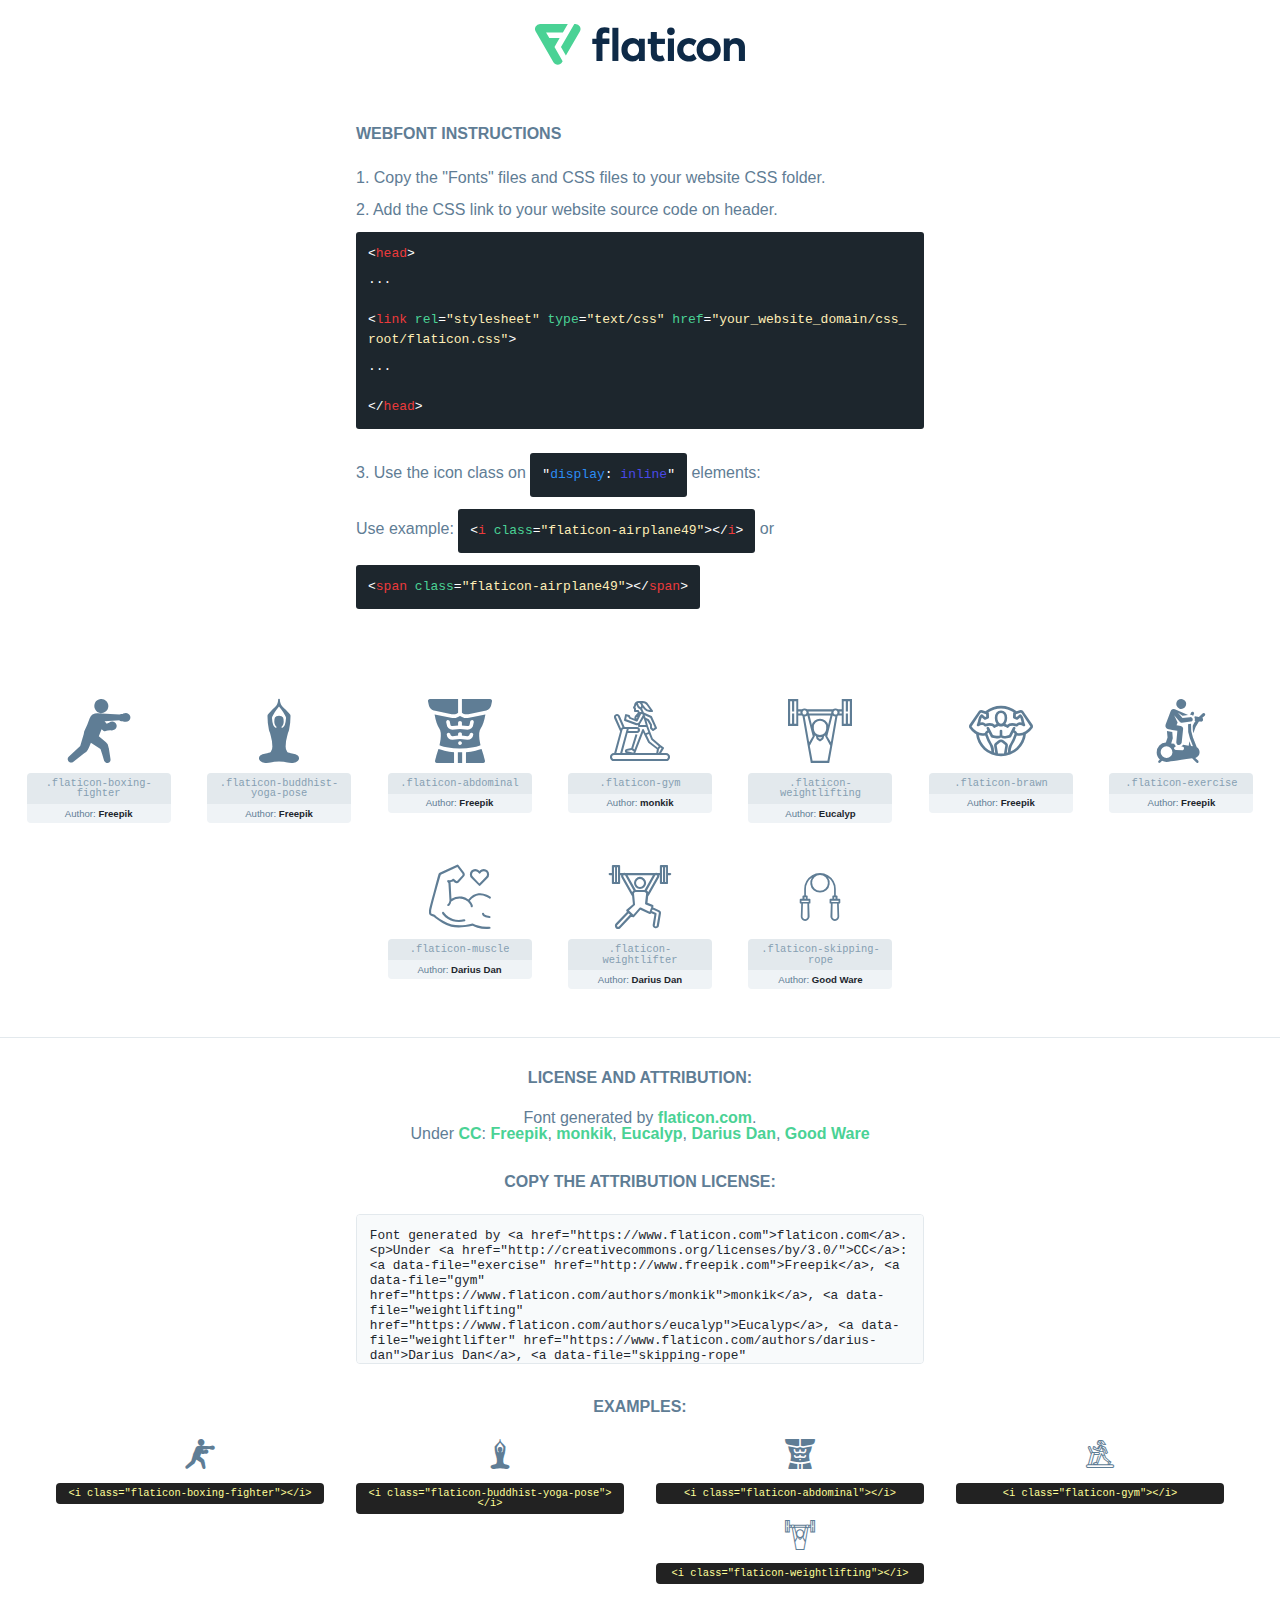
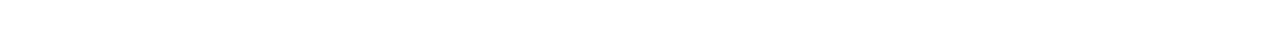
<file: font/flaticon.html>
<!DOCTYPE html>
<html lang="en">
<head>
    <title>Flaticon Webfont</title>
    <link rel="stylesheet" type="text/css" href="flaticon.css"/>
    <meta charset="UTF-8">
    <style>
        html, body, div, span, applet, object, iframe,
        h1, h2, h3, h4, h5, h6, p, blockquote, pre,
        a, abbr, acronym, address, big, cite, code,
        del, dfn, em, img, ins, kbd, q, s, samp,
        small, strike, strong, sub, sup, tt, var,
        b, u, i, center,
        dl, dt, dd, ol, ul, li,
        fieldset, form, label, legend,
        table, caption, tbody, tfoot, thead, tr, th, td,
        article, aside, canvas, details, embed,
        figure, figcaption, footer, header, hgroup,
        menu, nav, output, ruby, section, summary,
        time, mark, audio, video {
            margin: 0;
            padding: 0;
            border: 0;
            font-size: 100%;
            font: inherit;
            vertical-align: baseline;
        }

        /* HTML5 display-role reset for older browsers */
        article, aside, details, figcaption, figure,
        footer, header, hgroup, menu, nav, section {
            display: block;
        }

        body {
            line-height: 1;
        }

        ol, ul {
            list-style: none;
        }

        blockquote, q {
            quotes: none;
        }

        blockquote:before, blockquote:after,
        q:before, q:after {
            content: '';
            content: none;
        }

        table {
            border-collapse: collapse;
            border-spacing: 0;
        }

        body {
            font-family: Helvetica, Arial, sans-serif;
            font-size: 16px;
            color: #5f7d95;
        }

        a {
            color: #4AD295;
            font-weight: bold;
            text-decoration: none;
        }

        * {
            -moz-box-sizing: border-box;
            -webkit-box-sizing: border-box;
            box-sizing: border-box;
            margin: 0;
            padding: 0;
        }

        [class^="flaticon-"]:before, [class*=" flaticon-"]:before, [class^="flaticon-"]:after, [class*=" flaticon-"]:after {
            font-family: Flaticon;
            font-size: 30px;
            font-style: normal;
            margin-left: 20px;
            color: #333;
        }

        .wrapper {
            max-width: 600px;
            margin: auto;
            padding: 0 1em;
        }

        .title {
            margin-bottom: 24px;
            text-transform: uppercase;
            font-weight: bold;
        }

        header {
            text-align: center;
            padding: 24px;
        }

        header .logo {
            width: 210px;
            height: auto;
            border: none;
            display: inline-block;
        }

        header strong {
            font-size: 28px;
            font-weight: 500;
            vertical-align: middle;
        }

        .demo {
            margin: 2em auto;
            line-height: 1.25em;
        }

        .demo ul li {
            margin-bottom: 12px;
        }

        .demo ul li code {
            background-color: #1D262D;
            border-radius: 3px;
            padding: 12px;
            display: inline-block;
            color: #fff;
            font-family: Consolas, Monaco, Lucida Console, Liberation Mono, DejaVu Sans Mono, Bitstream Vera Sans Mono, Courier New, monospace;
            font-weight: lighter;
            margin-top: 12px;
            font-size: 13px;
            word-break: break-all;
        }

        .demo ul li code .red {
            color: #EC3A3B;
        }

        .demo ul li code .green {
            color: #4AD295;
        }

        .demo ul li code .yellow {
            color: #FFEEB6;
        }

        .demo ul li code .blue {
            color: #2C8CF4;
        }

        .demo ul li code .purple {
            color: #4949E7;
        }

        .demo ul li code .dots {
            margin-top: 0.5em;
            display: block;
        }

        #glyphs {
            border-bottom: 1px solid #E3E9ED;
            padding: 2em 0;
            text-align: center;
        }

        .glyph {
            display: inline-block;
            width: 9em;
            margin: 1em;
            text-align: center;
            vertical-align: top;
            background: #FFF;
        }

        .glyph .flaticon {
            padding: 10px;
            display: block;
            font-family: "Flaticon";
            font-size: 64px;
            line-height: 1;
        }

        .glyph .flaticon:before {
            font-size: 64px;
            color: #5f7d95;
            margin-left: 0;
        }

        .class-name {
            font-size: 0.65em;
            background-color: #E3E9ED;
            color: #869FB2;
            border-radius: 4px 4px 0 0;
            padding: 0.5em;
            font-family: Consolas, Monaco, Lucida Console, Liberation Mono, DejaVu Sans Mono, Bitstream Vera Sans Mono, Courier New, monospace;
        }

        .author-name {
            font-size: 0.6em;
            background-color: #EFF3F6;
            border-top: 0;
            border-radius: 0 0 4px 4px;
            padding: 0.5em;
        }

        .author-name a {
            color: #1D262D;
        }

        .class-name:last-child {
            font-size: 10px;
            color: #888;
        }

        .class-name:last-child a {
            font-size: 10px;
            color: #555;
        }

        .glyph > input {
            display: block;
            width: 100px;
            margin: 5px auto;
            text-align: center;
            font-size: 12px;
            cursor: text;
        }

        .glyph > input.icon-input {
            font-family: "Flaticon";
            font-size: 16px;
            margin-bottom: 10px;
        }

        .attribution .title {
            margin-top: 2em;
        }

        .attribution textarea {
            background-color: #F8FAFB;
            color: #1D262D;
            padding: 1em;
            border: none;
            box-shadow: none;
            border: 1px solid #E3E9ED;
            border-radius: 4px;
            resize: none;
            width: 100%;
            height: 150px;
            font-size: 0.8em;
            font-family: Consolas, Monaco, Lucida Console, Liberation Mono, DejaVu Sans Mono, Bitstream Vera Sans Mono, Courier New, monospace;
            -webkit-appearance: none;
        }

        .attribution textarea:hover {
            border-color: #CFD9E0;
        }

        .attribution textarea:focus {
            border-color: #4AD295;
        }

        .iconsuse {
            margin: 2em auto;
            text-align: center;
            max-width: 1200px;
        }

        .iconsuse:after {
            content: '';
            display: table;
            clear: both;
        }

        .iconsuse .image {
            float: left;
            width: 25%;
            padding: 0 1em;
        }

        .iconsuse .image p {
            margin-bottom: 1em;
        }

        .iconsuse .image span {
            display: block;
            font-size: 0.65em;
            background-color: #222;
            color: #fff;
            border-radius: 4px;
            padding: 0.5em;
            color: #FFFF99;
            margin-top: 1em;
            font-family: Consolas, Monaco, Lucida Console, Liberation Mono, DejaVu Sans Mono, Bitstream Vera Sans Mono, Courier New, monospace;
        }

        .flaticon:before {
            color: #5f7d95;
        }

        #footer {
            text-align: center;
            background-color: #1D262D;
            color: #869FB2;
            padding: 12px;
            font-size: 14px;
        }

        #footer a {
            font-weight: normal;
        }

        @media (max-width: 960px) {
            .iconsuse .image {
                width: 50%;
            }
        }

        .preview {
            width: 100px;
            display: inline-block;
            margin: 10px;
        }

        .preview .inner {
            display: inline-block;
            width: 100%;
            text-align: center;
            background: #f5f5f5;
            -webkit-border-radius: 3px 3px 0 0;
            -moz-border-radius: 3px 3px 0 0;
            border-radius: 3px 3px 0 0;
        }

        .preview .inner  {
            line-height: 85px;
            font-size: 40px;
            color: #333;
        }

        .label {
            display: inline-block;
            width: 100%;
            box-sizing: border-box;
            padding: 5px;
            font-size: 10px;
            font-family: Monaco, monospace;
            color: #666;
            white-space: nowrap;
            overflow: hidden;
            text-overflow: ellipsis;
            background: #ddd;
            -webkit-border-radius: 0 0 3px 3px;
            -moz-border-radius: 0 0 3px 3px;
            border-radius: 0 0 3px 3px;
            color: #666;
        }
    </style>
</head>
<body>
    <header>
        <a href="https://www.flaticon.com/" target="_blank" class="logo">
            <svg xmlns="http://www.w3.org/2000/svg" viewBox="0 0 394.3 76.5">
                <path d="M156.6,69.4H145.3V7.1h11.3Z" style="fill:#0e2a47"/>
                <path d="M206.2,69.4h-11V64.8a15.4,15.4,0,0,1-12.6,5.7c-11.6,0-20.3-9.5-20.3-22.1s8.8-22.1,20.3-22.1a15.4,15.4,0,0,1,12.6,5.8V27.5h11Zm-32.4-21c0,6.4,4.2,11.6,10.8,11.6s10.8-4.9,10.8-11.6-4.4-11.6-10.8-11.6S173.9,42,173.9,48.4Z"
                      style="fill:#0e2a47"/>
                <path d="M262.5,13.7a7.2,7.2,0,0,1-14.4,0,7.2,7.2,0,1,1,14.4,0ZM261,69.4H249.6v-42H261Z"
                      style="fill:#0e2a47"/>
                <path id="_Trazado_" data-name="&lt;Trazado&gt;"
                      d="M139.6,17.8a16.6,16.6,0,0,0-8-1.4c-3.2.4-4.9,2-4.9,5.9v5.1h13V37.5h-13v32H115.4v-32h-7.8v-10h7.8V22.2c0-9.9,5.2-16.3,15-16.3a23.4,23.4,0,0,1,9.3,1.8Z"
                      style="fill:#0e2a47"/>
                <path d="M235.1,60c-3.5,0-6.3-1.9-6.3-7.1V37.5H244v-10H228.8V15H217.5V27.5h-5.7v10h5.7V53.7c0,10.9,5.3,16.8,15.7,16.8A22.9,22.9,0,0,0,244,68l-4.3-9.1A12.3,12.3,0,0,1,235.1,60Z"
                      style="fill:#0e2a47"/>
                <path d="M348.9,48.4c0,12.6-9.7,22.1-22.7,22.1s-22.7-9.4-22.7-22.1,9.6-22.1,22.7-22.1S348.9,35.8,348.9,48.4Zm-33.9,0c0,6.8,4.8,11.6,11.1,11.6s11.2-4.8,11.2-11.6-4.8-11.6-11.2-11.6S315.1,41.6,315.1,48.4Z"
                      style="fill:#0e2a47"/>
                <path d="M394.3,42.7V69.4H382.9V46.3c0-6.1-3-9.4-8.2-9.4s-8.9,3.2-8.9,9.5v23H354.6v-42h11v4.9c3-4.5,7.6-6.1,12.3-6.1C387.5,26.3,394.3,33,394.3,42.7Z"
                      style="fill:#0e2a47"/>
                <path d="M298,55.7h0a12.4,12.4,0,0,1-8.2,4.2h-.9l-1.8-.2a10,10,0,0,1-7.4-5.6,13.2,13.2,0,0,1-1.2-5.8,13,13,0,0,1,1.3-5.9,10.1,10.1,0,0,1,7.5-5.5h2.4a11.7,11.7,0,0,1,8.3,4.2l5.5-9.6a19.9,19.9,0,0,0-8.1-4.3,23.4,23.4,0,0,0-6.1-.8,25.2,25.2,0,0,0-7.5,1.1,20.9,20.9,0,0,0-8,4.6,21.9,21.9,0,0,0-6.8,16.4,21.9,21.9,0,0,0,6.7,16.3,20.9,20.9,0,0,0,8,4.6,25.2,25.2,0,0,0,7.7,1.2,23.6,23.6,0,0,0,6.2-.8,20,20,0,0,0,8.1-4.4Z"
                      style="fill:#0e2a47"/>
                <path d="M46.3,26.5H26.9L20.8,16H52.4L61.6,0H9.4A9.3,9.3,0,0,0,1.3,4.7a9.3,9.3,0,0,0,0,9.4L34.6,71.8a9.4,9.4,0,0,0,16.2,0l1.1-1.9L36.6,43.3Z"
                      style="fill:#4ad295"/>
                <path d="M84.2,4.7A9.3,9.3,0,0,0,76.1,0H73.8l-25,43.3,9.2,16L84.2,14A9.3,9.3,0,0,0,84.2,4.7Z"
                      style="fill:#4ad295"/>
            </svg>
        </a>
    </header>
    <section class="demo wrapper">

        <p class="title">Webfont Instructions</p>

        <ul>
            <li>
                <span class="num">1. </span>Copy the "Fonts" files and CSS files to your website CSS folder.
            </li>
            <li>
                <span class="num">2. </span>Add the CSS link to your website source code on header.
                <code class="big">
                    &lt;<span class="red">head</span>&gt;
                    <br/><span class="dots">...</span>
                    <br/>&lt;<span class="red">link</span> <span class="green">rel</span>=<span
                        class="yellow">"stylesheet"</span> <span class="green">type</span>=<span
                        class="yellow">"text/css"</span> <span class="green">href</span>=<span class="yellow">"your_website_domain/css_root/flaticon.css"</span>&gt;
                    <br/><span class="dots">...</span>
                    <br/>&lt;/<span class="red">head</span>&gt;
                </code>
            </li>

            <li>
                <p>
                    <span class="num">3. </span>Use the icon class on <code>"<span class="blue">display</span>:<span
                        class="purple"> inline</span>"</code> elements:
                    <br/>
                    Use example: <code>&lt;<span class="red">i</span> <span class="green">class</span>=<span class="yellow">&quot;flaticon-airplane49&quot;</span>&gt;&lt;/<span
                        class="red">i</span>&gt;</code> or <code>&lt;<span class="red">span</span> <span
                        class="green">class</span>=<span class="yellow">&quot;flaticon-airplane49&quot;</span>&gt;&lt;/<span
                        class="red">span</span>&gt;</code>
            </li>
        </ul>

    </section>
    <section id="glyphs">
            <div class="glyph">
                <i class="flaticon flaticon-boxing-fighter"></i>
                <div class="class-name">.flaticon-boxing-fighter</div>
                <div class="author-name">Author: <a data-file="boxing-fighter" href="http://www.freepik.com">Freepik</a> </div>
            </div>

            <div class="glyph">
                <i class="flaticon flaticon-buddhist-yoga-pose"></i>
                <div class="class-name">.flaticon-buddhist-yoga-pose</div>
                <div class="author-name">Author: <a data-file="buddhist-yoga-pose" href="http://www.freepik.com">Freepik</a> </div>
            </div>

            <div class="glyph">
                <i class="flaticon flaticon-abdominal"></i>
                <div class="class-name">.flaticon-abdominal</div>
                <div class="author-name">Author: <a data-file="abdominal" href="http://www.freepik.com">Freepik</a> </div>
            </div>

            <div class="glyph">
                <i class="flaticon flaticon-gym"></i>
                <div class="class-name">.flaticon-gym</div>
                <div class="author-name">Author: <a data-file="gym" href="https://www.flaticon.com/authors/monkik">monkik</a> </div>
            </div>

            <div class="glyph">
                <i class="flaticon flaticon-weightlifting"></i>
                <div class="class-name">.flaticon-weightlifting</div>
                <div class="author-name">Author: <a data-file="weightlifting" href="https://www.flaticon.com/authors/eucalyp">Eucalyp</a> </div>
            </div>

            <div class="glyph">
                <i class="flaticon flaticon-brawn"></i>
                <div class="class-name">.flaticon-brawn</div>
                <div class="author-name">Author: <a data-file="brawn" href="http://www.freepik.com">Freepik</a> </div>
            </div>

            <div class="glyph">
                <i class="flaticon flaticon-exercise"></i>
                <div class="class-name">.flaticon-exercise</div>
                <div class="author-name">Author: <a data-file="exercise" href="http://www.freepik.com">Freepik</a> </div>
            </div>

            <div class="glyph">
                <i class="flaticon flaticon-muscle"></i>
                <div class="class-name">.flaticon-muscle</div>
                <div class="author-name">Author: <a data-file="muscle" href="https://www.flaticon.com/authors/darius-dan">Darius Dan</a> </div>
            </div>

            <div class="glyph">
                <i class="flaticon flaticon-weightlifter"></i>
                <div class="class-name">.flaticon-weightlifter</div>
                <div class="author-name">Author: <a data-file="weightlifter" href="https://www.flaticon.com/authors/darius-dan">Darius Dan</a> </div>
            </div>

            <div class="glyph">
                <i class="flaticon flaticon-skipping-rope"></i>
                <div class="class-name">.flaticon-skipping-rope</div>
                <div class="author-name">Author: <a data-file="skipping-rope" href="https://www.flaticon.com/authors/good-ware">Good Ware</a> </div>
            </div>

    </section>

    <section class="attribution wrapper"   style="text-align:center;">

        <div class="title">License and attribution:</div><div class="attrDiv">Font generated by <a href="https://www.flaticon.com">flaticon.com</a>. <div><p>Under <a href="http://creativecommons.org/licenses/by/3.0/">CC</a>: <a data-file="exercise" href="http://www.freepik.com">Freepik</a>, <a data-file="gym" href="https://www.flaticon.com/authors/monkik">monkik</a>, <a data-file="weightlifting" href="https://www.flaticon.com/authors/eucalyp">Eucalyp</a>, <a data-file="weightlifter" href="https://www.flaticon.com/authors/darius-dan">Darius Dan</a>, <a data-file="skipping-rope" href="https://www.flaticon.com/authors/good-ware">Good Ware</a></p>  </div>
        </div>
        <div class="title">Copy the Attribution License:</div>

        <textarea onclick="this.focus();this.select();">Font generated by &lt;a href=&quot;https://www.flaticon.com&quot;&gt;flaticon.com&lt;/a&gt;. <p>Under <a href="http://creativecommons.org/licenses/by/3.0/">CC</a>: <a data-file="exercise" href="http://www.freepik.com">Freepik</a>, <a data-file="gym" href="https://www.flaticon.com/authors/monkik">monkik</a>, <a data-file="weightlifting" href="https://www.flaticon.com/authors/eucalyp">Eucalyp</a>, <a data-file="weightlifter" href="https://www.flaticon.com/authors/darius-dan">Darius Dan</a>, <a data-file="skipping-rope" href="https://www.flaticon.com/authors/good-ware">Good Ware</a></p> 
        </textarea>

    </section>

    <section class="iconsuse">

        <div class="title">Examples:</div>
            <div class="image">
                <p>
                    <i class="flaticon flaticon-boxing-fighter"></i>
                    <span>&lt;i class=&quot;flaticon-boxing-fighter&quot;&gt;&lt;/i&gt;</span>
                </p>
            </div>
            <div class="image">
                <p>
                    <i class="flaticon flaticon-buddhist-yoga-pose"></i>
                    <span>&lt;i class=&quot;flaticon-buddhist-yoga-pose&quot;&gt;&lt;/i&gt;</span>
                </p>
            </div>
            <div class="image">
                <p>
                    <i class="flaticon flaticon-abdominal"></i>
                    <span>&lt;i class=&quot;flaticon-abdominal&quot;&gt;&lt;/i&gt;</span>
                </p>
            </div>
            <div class="image">
                <p>
                    <i class="flaticon flaticon-gym"></i>
                    <span>&lt;i class=&quot;flaticon-gym&quot;&gt;&lt;/i&gt;</span>
                </p>
            </div>
            <div class="image">
                <p>
                    <i class="flaticon flaticon-weightlifting"></i>
                    <span>&lt;i class=&quot;flaticon-weightlifting&quot;&gt;&lt;/i&gt;</span>
                </p>
            </div>
            <div class="image">
</file>
<file: font/flaticon.css>
@font-face {
    font-family: "flaticon";
    src: url("./flaticon.ttf?ed6279aee986161b8fc0c46de1eed6d9") format("truetype"),
url("./flaticon.woff?ed6279aee986161b8fc0c46de1eed6d9") format("woff"),
url("./flaticon.woff2?ed6279aee986161b8fc0c46de1eed6d9") format("woff2"),
url("./flaticon.eot?ed6279aee986161b8fc0c46de1eed6d9#iefix") format("embedded-opentype"),
url("./flaticon.svg?ed6279aee986161b8fc0c46de1eed6d9#flaticon") format("svg");
}

i[class^="flaticon-"]:before, i[class*=" flaticon-"]:before {
    font-family: flaticon !important;
    font-style: normal;
    font-weight: normal !important;
    font-variant: normal;
    text-transform: none;
    line-height: 1;
    -webkit-font-smoothing: antialiased;
    -moz-osx-font-smoothing: grayscale;
}

.flaticon-boxing-fighter:before {
    content: "\f101";
}
.flaticon-buddhist-yoga-pose:before {
    content: "\f102";
}
.flaticon-abdominal:before {
    content: "\f103";
}
.flaticon-gym:before {
    content: "\f104";
}
.flaticon-weightlifting:before {
    content: "\f105";
}
.flaticon-brawn:before {
    content: "\f106";
}
.flaticon-exercise:before {
    content: "\f107";
}
.flaticon-muscle:before {
    content: "\f108";
}
.flaticon-weightlifter:before {
    content: "\f109";
}
.flaticon-skipping-rope:before {
    content: "\f10a";
}
</file>
<file: css/style.css>
@import url('https://fonts.googleapis.com/css2?family=Open+Sans:wght@300;400;600;700;800&family=Oswald:wght@200;300;400;500;600;700&display=swap');

* {
    margin: 0;
    padding: 0;
    box-sizing: border-box;
}

ul,
ol {
    list-style: none;
}

a {
    text-decoration: none;
    display: inline-block;
}

h1,
h2,
h3,
h4,
h5,
h6,
p,
ul,
ol,
li {
    margin: 0;
    padding: 0;
}

:root {
    --wald: 'Oswald', sans-serif;
    --open: 'Open Sans', sans-serif;
    --color: #e23e38;
}

.transition {
    transition: all linear 0.3s;
    -webkit-transition: all linear 0.3s;
    -moz-transition: all linear 0.3s;
    -ms-transition: all linear 0.3s;
    -o-transition: all linear 0.3s;
}

.main_overly {
    position: relative;
    z-index: 1;
}

.main_overly:after {
    position: absolute;
    content: '';
    top: 0;
    left: 0;
    width: 100%;
    height: 100%;
    z-index: -1;
}

.common_heading h3 {
    font-family: var(--wald);
    font-weight: 400;
    font-size: 22px;
    color: #222;
    text-transform: uppercase;
    margin-bottom: -5px;
}

/*==================================================
            Common Css End
==================================================*/


/*==================================================
            Pre Loader Part Start
==================================================*/

.pre_loader {
    position: fixed;
    left: 0;
    top: 0;
    width: 100%;
    height: 100%;
    background: #fff;
    z-index: 100;
}

.pre_loader img {
    position: absolute;
    top: 50%;
    left: 50%;
    transform: translate(-50%, -50%);
    -webkit-transform: translate(-50%, -50%);
    -moz-transform: translate(-50%, -50%);
    -ms-transform: translate(-50%, -50%);
    -o-transform: translate(-50%, -50%);
}

/*==================================================
            Pre Loader Part End
==================================================*/



/*==================================================
            Back to top button Part Start
==================================================*/
.btn_top {
    width: 40px;
    height: 40px;
    text-align: center;
    position: fixed;
    right: 30px;
    bottom: 30px;
    line-height: 40px;
    background: #fb0000;
    border-radius: 50%;
    -webkit-border-radius: 50%;
    -moz-border-radius: 50%;
    -ms-border-radius: 50%;
    -o-border-radius: 50%;
    z-index: 5;
    cursor: pointer;
    display: none;
}

.btn_top i {
    font-size: 25px;
    color: #fff;
}

/*==================================================
            Back to top button Part End
==================================================*/



/*==================================================
            Menu Part Start
==================================================*/
.main_menu {
    background: rgba(168, 168, 168, 0.25);
    height: 50px;
    position: absolute;
    top: 30px;
    left: 0;
    width: 100%;
    z-index: 2;
}

.main_menu .navbar-brand {
    width: 245px;
    background: #323232;
    text-align: center;
    line-height: 70px;
    border-left: 5px solid #000;
    border-right: 5px solid #000;
    transform: skewX(-34deg);
    -webkit-transform: skewX(-34deg);
    -moz-transform: skewX(-34deg);
    -ms-transform: skewX(-34deg);
    -o-transform: skewX(-34deg);
}

.main_menu .navbar-brand img {
    transform: skewX(34deg);
    -webkit-transform: skewX(34deg);
    -moz-transform: skewX(34deg);
    -ms-transform: skewX(34deg);
    -o-transform: skewX(34deg);
}

.main_menu ul li a {
    font-family: var(--wald);
    font-weight: 400;
    font-size: 14px;
    color: #fafafa;
    text-transform: uppercase;
    line-height: 50px;
    padding: 0 12px !important;
    transition: all linear 0.2s;
    -webkit-transition: all linear 0.2s;
    -moz-transition: all linear 0.2s;
    -ms-transition: all linear 0.2s;
    -o-transition: all linear 0.2s;
    position: relative;
}

.main_menu ul li a:hover {
    background: #fff;
    color: #222;
}

.main_menu ul li a:after {
    position: absolute;
    content: '';
    left: 0;
    bottom: 0;
    width: 0;
    height: 3px;
    background: var(--color);
    transition: all linear .3s;
    -webkit-transition: all linear .3s;
    -moz-transition: all linear .3s;
    -ms-transition: all linear .3s;
    -o-transition: all linear .3s;
}

.main_menu ul li a:hover:after {
    width: 100%;
}
.main_menu ul li a.active{
    background: #fff;
    color: #222;
}
.main_menu ul li a.active:after{
    width: 100%;
}
/*==================================================
            Menu Part End
==================================================*/


/*==================================================
            Menu Fix Part Start
==================================================*/
.menu_fix {
    position: fixed;
    top: 9px;
    left: 0;
    width: 100%;
    z-index: 99;
    background: var(--color);
}

/*==================================================
            Menu Fix Part End
==================================================*/


/*==================================================
            Banner Part Start
==================================================*/
#banner_part {
    position: relative;
}

.banner_img ul {
    display: flex;
    position: absolute;
    left: 50%;
    bottom: 32px;
    transform: translateX(-50%);
    -webkit-transform: translateX(-50%);
    -moz-transform: translateX(-50%);
    -ms-transform: translateX(-50%);
    -o-transform: translateX(-50%);
}

.banner_img ul li {
    margin-right: 10px;
}

.banner_img ul li:last-child {
    margin-right: 0;
}

.banner_img ul li button {
    font-size: 0;
    width: 16px;
    height: 16px;
    border-radius: 50%;
    background: transparent;
    border: 2px solid #ffffff;
    -webkit-border-radius: 50%;
    -moz-border-radius: 50%;
    -ms-border-radius: 50%;
    -o-border-radius: 50%;
}

.banner_img ul li.slick-active button {
    width: 20px;
    height: 20px;
    border: none;
    background: var(--color);
}

.banner_item {
    padding: 300px 0 300px;
}

.banner_item:after {
    background: rgba(0, 0, 0, 0.6);
}

.banner_text {
    position: absolute;
    top: 62%;
    left: 50%;
    transform: translate(-50%, -50%);
    -webkit-transform: translate(-50%, -50%);
    -moz-transform: translate(-50%, -50%);
    -ms-transform: translate(-50%, -50%);
    -o-transform: translate(-50%, -50%);
    z-index: 1;
}

.banner_text h3 {
    font-family: var(--wald);
    font-weight: 700;
    font-size: 30px;
    color: #fff;
    text-transform: uppercase;
    margin-bottom: 13px;
    position: relative;
}

.banner_text h1 {
    font-family: var(--wald);
    font-weight: 700;
    font-size: 60px;
    color: var(--color);
    text-transform: uppercase;
    margin-bottom: 17px;
    position: relative;
}

.banner_text p {
    font-family: var(--open);
    font-weight: 400;
    font-size: 13px;
    color: #ddd;
    line-height: 18px;
    width: 530px;
    margin-bottom: 30px;
    position: relative;
}

.banner_text a {
    font-family: var(--wald);
    font-weight: 500;
    font-size: 16px;
    color: #fff;
    text-transform: uppercase;
    padding: 10px 20px;
    border: 1px solid #fff;
    margin-right: 25px;
    position: relative;
    background: rgba(0, 0, 0, 0);
    z-index: 1;
    transition: all linear 0.3s;
    -webkit-transition: all linear 0.3s;
    -moz-transition: all linear 0.3s;
    -ms-transition: all linear 0.3s;
    -o-transition: all linear 0.3s;
}

.banner_text a:hover {
    border-color: var(--color);
}

.banner_text a:last-child {
    margin-right: 0;
}

.banner_text a:after {
    position: absolute;
    content: '';
    top: 0;
    left: 0;
    width: 0;
    height: 100%;
    background: var(--color);
    transition: all linear 0.3s;
    -webkit-transition: all linear 0.3s;
    -moz-transition: all linear 0.3s;
    -ms-transition: all linear 0.3s;
    -o-transition: all linear 0.3s;
    z-index: -1;
}

.banner_text a:hover:after {
    width: 100%;
}

.banner_text h3:after,
.banner_text h3:before {
    position: absolute;
    content: '';
    background: var(--color);
    height: 3px;
    top: 64%;
    transform: translateY(-64%);
    -webkit-transform: translateY(-64%);
    -moz-transform: translateY(-64%);
    -ms-transform: translateY(-64%);
    -o-transform: translateY(-64%);
}

.banner_text h3:after {
    right: -27px;
    width: 125px;
    clip-path: polygon(0 0, 100% 0, 100% 100%, 5% 100%);
}

.banner_text h3:before {
    left: -28px;
    width: 178px;
    clip-path: polygon(0 0, 100% 0, 95% 100%, 0% 100%);
}

.banner_text h1:after,
.banner_text h1:before {
    position: absolute;
    content: '';
    background: var(--color);
    height: 196px;
    width: 3px;
}

.banner_text h1:after {
    right: -27px;
    top: -25px;
}

.banner_text h1:before {
    left: -28px;
    top: -25px;
}

.banner_text p:after,
.banner_text p:before {
    position: absolute;
    content: '';
    background: var(--color);
    height: 3px;
    bottom: -48px;
}

.banner_text p:after {
    right: -27px;
    width: 59px;
}

.banner_text p:before {
    left: -28px;
    width: 87px;
}

/*==================================================
            Banner Part End
==================================================*/



/*==================================================
            About Part Start
==================================================*/
#about_part {
    padding: 80px 0 0;
}

.about_video {
    position: relative;
}

.about_video .overly {
    position: absolute;
    left: 0;
    top: 0;
    width: 100%;
    height: 100%;
    background: rgba(0, 0, 0, 0.6);
}

.about_video .overly a i {
    font-size: 48px;
    color: var(--color);
    position: absolute;
    top: 50%;
    left: 50%;
    transform: translate(-50%, -50%);
    -webkit-transform: translate(-50%, -50%);
    -moz-transform: translate(-50%, -50%);
    -ms-transform: translate(-50%, -50%);
    -o-transform: translate(-50%, -50%);
}

.about_text p {
    font-family: var(--open);
    font-size: 14px;
    color: #444;
    line-height: 24px;
    padding: 0 19px;
    margin-top: 15px;
}

.about_text p span {
    display: inline-block;
    margin-top: 20px;
}

/*==================================================
            About Part End
==================================================*/



/*==================================================
            Gallery Part Start
==================================================*/
#gallery_part{
    padding-top: 80px;
}
.gallery_heading {
    padding-bottom: 20px;
}

.gallery_img_item {
    padding: 30px 0;
}

.gallery_img_item::after {
    background: rgba(0, 0, 0, 0.8);
}

.gallery_img {
    position: relative;
}

.gallery_img:first-child {
    margin-bottom: 24px;
}

.gallery_img .overly {
    position: absolute;
    top: 10px;
    left: 10px;
    right: 10px;
    bottom: 10px;
    background: rgba(226, 62, 56, 0.5);
    border: 5px solid rgba(255, 255, 255, 0.5);
    transform: scale(0);
    -webkit-transform: scale(0);
    -moz-transform: scale(0);
    -ms-transform: scale(0);
    -o-transform: scale(0);
}

.gallery_img .overly a {
    color: #fff;
    font-size: 25px;
    position: absolute;
    top: 50%;
    left: 50%;
    transform: translate(-50%, -50%);
    -webkit-transform: translate(-50%, -50%);
    -moz-transform: translate(-50%, -50%);
    -ms-transform: translate(-50%, -50%);
    -o-transform: translate(-50%, -50%);
}

.gallery_img:hover .overly {
    transform: scale(1);
    -webkit-transform: scale(1);
    -moz-transform: scale(1);
    -ms-transform: scale(1);
    -o-transform: scale(1);
}

/*==================================================
            Gallery Part End
==================================================*/



/*==================================================
            Team Part Start
==================================================*/
#team_part {
    padding: 80px 0px 0px;
}

.team_all {
    margin-top: 65px;
}

.team_img {
    position: relative;
}

.team_img ul {
    position: absolute;
    content: '';
    top: 50%;
    transform: translateY(-50%);
    right: 10px;
    -webkit-transform: translateY(-50%);
    -moz-transform: translateY(-50%);
    -ms-transform: translateY(-50%);
    -o-transform: translateY(-50%);
}

.team_img ul li {
    margin-bottom: 10px;
}

.team_img ul li a {
    width: 28px;
    height: 28px;
    border: 1px solid #fff;
    text-align: center;
    color: #fff;
    transition: all linear 0.2s;
    -webkit-transition: all linear 0.2s;
    -moz-transition: all linear 0.2s;
    -ms-transition: all linear 0.2s;
    -o-transition: all linear 0.2s;
}

.team_img ul li a:hover {
    background: #fff;
    color: #1da0f2;
}

.team_img .overly {
    position: absolute;
    content: '';
    top: 10px;
    left: 10px;
    right: 10px;
    bottom: 10px;
    border: 5px solid #fff;
    background: rgba(226, 62, 56, 0.5);
    transform: scale(0);
    -webkit-transform: scale(0);
    -moz-transform: scale(0);
    -ms-transform: scale(0);
    -o-transform: scale(0);
    transition: all linear 0.3s;
    -webkit-transition: all linear 0.3s;
    -moz-transition: all linear 0.3s;
    -ms-transition: all linear 0.3s;
    -o-transition: all linear 0.3s;
}

.team_main:hover .overly {
    transform: scale(1);
    -webkit-transform: scale(1);
    -moz-transform: scale(1);
    -ms-transform: scale(1);
    -o-transform: scale(1);
}

.team_text {
    padding-top: 18px;
    padding-bottom: 20px;
}

.team_text h3 {
    font-family: var(--wald);
    font-weight: 400;
    font-size: 14px;
    color: #222;
    text-transform: uppercase;
    margin-bottom: 5px;
}

.team_text h5 {
    font-family: var(--wald);
    font-weight: 400;
    font-size: 14px;
    color: #444;
    margin-bottom: 10px;
}

.team_text p {
    font-family: var(--open);
    font-weight: 400;
    font-size: 13px;
    color: #444;
    line-height: 18px;
    padding: 0 8px;
    opacity: 0;
    transform: translateY(-50px);
    -webkit-transform: translateY(-50px);
    -moz-transform: translateY(-50px);
    -ms-transform: translateY(-50px);
    -o-transform: translateY(-50px);
    transition: all linear 0.3s;
    -webkit-transition: all linear 0.3s;
    -moz-transition: all linear 0.3s;
    -ms-transition: all linear 0.3s;
    -o-transition: all linear 0.3s;
}

.team_main:hover .team_text p {
    opacity: 1;
    transform: translateY(0px);
    -webkit-transform: translateY(0px);
    -moz-transform: translateY(0px);
    -ms-transform: translateY(0px);
    -o-transform: translateY(0px);
}

.team_main:hover .team_text {
    border: 1px solid #ddd;
    border-top: none;
}

.team_main:hover {
    transform: translateY(-40px);
    -webkit-transform: translateY(-40px);
    -moz-transform: translateY(-40px);
    -ms-transform: translateY(-40px);
    -o-transform: translateY(-40px);
}

/*==================================================
            Team Part End
==================================================*/



/*==================================================
            Testimonial Part Start
==================================================*/
#testimonial_part{
    padding-top: 30px;
}
.textimonial_bg {
    padding: 30px 0;
    margin-top: 24px;
}

.textimonial_bg:after {
    background: rgba(0, 0, 0, 0.8);
}


.single_test h3 {
    font-family: var(--wald);
    font-weight: 400;
    font-size: 14px;
    color: #fff;
    text-transform: uppercase;
    margin-bottom: 5px;
}

.single_test h5 {
    font-family: var(--wald);
    font-weight: 400;
    font-size: 14px;
    color: #fff;
    margin-bottom: 5px;
}

.star_mark {
    color: var(--color);
}

.single_test p {
    font-family: var(--open);
    font-weight: 400;
    font-size: 13px;
    color: #ddd;
    line-height: 18px;
    margin-top: 5px;
}

.testimonial_con ul {
    display: flex;
    justify-content: center;
}

.testimonial_con ul li {
    margin-right: 10px;
}

.testimonial_con ul li:last-child {
    margin-right: 0px;
}

.testimonial_con ul li button {
    font-size: 0;
    width: 15px;
    height: 15px;
    border: 2px solid #fff;
    background: transparent;
    border-radius: 50%;
    -webkit-border-radius: 50%;
    -moz-border-radius: 50%;
    -ms-border-radius: 50%;
    -o-border-radius: 50%;
}

.testimonial_con ul li.slick-active button {
    width: 20px;
    height: 20px;
    border-radius: 50%;
    border: none;
    -webkit-border-radius: 50%;
    -moz-border-radius: 50%;
    -ms-border-radius: 50%;
    -o-border-radius: 50%;
    background: var(--color);
}

/*==================================================
            Testimonial Part End
==================================================*/



/*==================================================
            Membership Part Start
==================================================*/
#membership_part {
    padding: 75px 0 80px;
}

.all_package {
    margin-top: 25px;
}

.single_pack h4 {
    font-family: var(--wald);
    font-weight: 700;
    font-size: 16px;
    color: #222;
    background: #ddd;
    padding: 20px 0;
    text-transform: uppercase;
    position: relative;
    z-index: 1;
    transition-delay: 0.1s;
}

.single_pack h4::after {
    position: absolute;
    content: '';
    top: 0;
    left: 0;
    width: 100%;
    height: 100%;
    background: var(--color);
    z-index: -1;
    transition: all linear 0.3s;
    -webkit-transition: all linear 0.3s;
    -moz-transition: all linear 0.3s;
    -ms-transition: all linear 0.3s;
    -o-transition: all linear 0.3s;
    transform: scale(0);
    -webkit-transform: scale(0);
    -moz-transform: scale(0);
    -ms-transform: scale(0);
    -o-transform: scale(0);
}

.single_pack:hover.single_pack h4 {
    color: #fff;
}

.single_pack:hover.single_pack h4::after {
    transform: scale(1);
    -webkit-transform: scale(1);
    -moz-transform: scale(1);
    -ms-transform: scale(1);
    -o-transform: scale(1);
}

.member_img::after {
    background: rgba(0, 0, 0, 0.8);
}

.member_img p {
    font-family: var(--wald);
    font-weight: 500;
    font-size: 50px;
    color: #fff;
    padding: 23px 0;
}

.member_img span {
    font-size: 29px;
}

.single_pack ul {
    background: #f1f1f1;
    padding: 35px 0;
}

.single_pack li {
    font-family: var(--open);
    font-weight: 400;
    font-size: 14px;
    color: #444;
    margin-bottom: 18px;
}

.single_pack li:last-child {
    margin-bottom: 0;
}

.single_pack a {
    font-family: var(--wald);
    font-weight: 400;
    font-size: 16px;
    color: #222;
    background: #ddd;
    display: block;
    text-transform: uppercase;
    padding: 5px 0;
    position: relative;
    z-index: 1;
    transition-delay: 0.1s;
}

.single_pack a::after {
    position: absolute;
    content: '';
    top: 0;
    left: 0;
    width: 0;
    height: 100%;
    background: var(--color);
    transition: all linear 0.3s;
    -webkit-transition: all linear 0.3s;
    -moz-transition: all linear 0.3s;
    -ms-transition: all linear 0.3s;
    -o-transition: all linear 0.3s;
    z-index: -1;
}

.single_pack:hover.single_pack a {
    color: #fff;
}

.single_pack:hover.single_pack a::after {
    width: 100%;
}

/*==================================================
            Membership Part End
==================================================*/



/*==================================================
            Counter Part Start
==================================================*/
#counter_part {
    padding: 30px 0 45px;
    text-align: center;
}

#counter_part::after {
    background: rgba(0, 0, 0, 0.9);
}

#counter_part span,
#counter_part p {
    font-family: var(--wald);
    color: #fff;
}

#counter_part span {
    font-weight: 700;
    font-size: 40px;
}

#counter_part p {
    font-weight: 400;
    font-size: 16px;
    margin-top: -7px;
}

/*==================================================
            Counter Part End
==================================================*/



/*==================================================
            Class Part Start
==================================================*/
#class_part {
    padding: 75px 0 65px;
}

.all_class_routine {
    margin-top: 25px;
}

.class_menu {
    background: #f1f1f1;
}

.class_menu li {
    width: 16.66%;
    height: 50px;
}

.class_menu li button {
    width: 100%;
    max-width: 100%;
    height: 100%;
    max-height: 100%;
    font-family: var(--wald);
    font-weight: 400;
    font-size: 14px;
    color: #222;
    text-transform: uppercase;
}

.class_menu .nav-link.active {
    color: #fff;
    background-color: var(--color);
    border-radius: 0;
    -webkit-border-radius: 0;
    -moz-border-radius: 0;
    -ms-border-radius: 0;
    -o-border-radius: 0;
}

.nav-link:focus,
.nav-link:hover {
    color: #222;
}

.class_body ul li {
    width: 19.65%;
    margin-right: 5px;
    margin-bottom: 5px;
    background: #f1f1f1;
    padding: 47px 0 48px;
    position: relative;
    z-index: 1;
}

.class_body ul li::after {
    position: absolute;
    content: '';
    top: 0;
    left: 0;
    width: 100%;
    height: 100%;
    background: var(--color);
    transform: scale(0);
    z-index: -1;
    -webkit-transform: scale(0);
    -moz-transform: scale(0);
    -ms-transform: scale(0);
    -o-transform: scale(0);
    transition: all linear 0.3s;
    -webkit-transition: all linear 0.3s;
    -moz-transition: all linear 0.3s;
    -ms-transition: all linear 0.3s;
    -o-transition: all linear 0.3s;
}

.class_body ul li:hover::after {
    transform: scale(1);
    -webkit-transform: scale(1);
    -moz-transform: scale(1);
    -ms-transform: scale(1);
    -o-transform: scale(1);
}

.class_body ul li:hover h5 {
    color: #fff;
}

.class_body ul li:hover i {
    color: #fff;
}

.class_body ul li:hover p {
    color: #fff;
}

.class_body ul li:nth-child(5),
.class_body ul li:last-child {
    margin-right: 0px;
}

.class_body ul li h5 {
    font-family: var(--open);
    font-weight: 400;
    color: #222;
    font-size: 16px;
    margin-bottom: 2px;
    transition: all linear 0.3s;
    -webkit-transition: all linear 0.3s;
    -moz-transition: all linear 0.3s;
    -ms-transition: all linear 0.3s;
    -o-transition: all linear 0.3s;
}

.class_body ul li i {
    font-size: 55px;
    color: #444;
    transition: all linear 0.3s;
    -webkit-transition: all linear 0.3s;
    -moz-transition: all linear 0.3s;
    -ms-transition: all linear 0.3s;
    -o-transition: all linear 0.3s;
}

.class_body ul li p {
    font-family: var(--open);
    font-weight: 400;
    color: #444;
    font-size: 14px;
    margin-top: -15px;
    transition: all linear 0.3s;
    -webkit-transition: all linear 0.3s;
    -moz-transition: all linear 0.3s;
    -ms-transition: all linear 0.3s;
    -o-transition: all linear 0.3s;
}

/*==================================================
            Class Part End
==================================================*/



/*==================================================
            Footer Slider Part Start
==================================================*/
#footer_slider {
    position: relative;
    margin-bottom: 65px;
}

.center .draggable {
    padding: 10px 0 !important;
}

.footer_slide_sing {
    background: #f1f1f1;
    margin-right: 10px;
    padding: 30px 15px;
}

.footer_slide_sing img {
    margin: auto;
}

.center .slick-current {
    box-shadow: 0px 0px 5px 1px rgba(0, 0, 0, 0.7);
}

.prv_arr,
.nxt_arr {
    font-size: 28px;
    color: #444;
    position: absolute;
    top: 50%;
    transform: translateY(-50%);
    -webkit-transform: translateY(-50%);
    -moz-transform: translateY(-50%);
    -ms-transform: translateY(-50%);
    -o-transform: translateY(-50%);
    transition: all linear 0.2s;
    -webkit-transition: all linear 0.2s;
    -moz-transition: all linear 0.2s;
    -ms-transition: all linear 0.2s;
    -o-transition: all linear 0.2s;
}

.prv_arr {
    left: -30px;
}

.nxt_arr {
    right: -30px;
}

.prv_arr:hover {
    color: var(--color);
    cursor: pointer;
}

.nxt_arr:hover {
    color: var(--color);
    cursor: pointer;
}

/*==================================================
            Footer Slider Part End
==================================================*/



/*==================================================
            Footer Part Start
==================================================*/
.footer_padding {
    padding: 0 25px;
}

.footer_part::after {
    background: rgba(0, 0, 0, 0.85);
}

.footer_logo img {
    padding: 30px 0;
}

.upper_footer {
    border-top: 1px solid #fff;
    border-bottom: 1px solid #fff;
    padding: 30px 0;
}

.upper_footer h4 {
    font-family: var(--wald);
    font-weight: 400;
    font-size: 14px;
    color: #fff;
    margin-bottom: 30px;
}

.upper_footer_1st ul li {
    font-family: var(--open);
    font-weight: 400;
    font-size: 13px;
    color: #ddd;
    margin-bottom: 5px;
}

.upper_footer_2nd i {
    color: #1da1f2;
    font-size: 20px;
}

.upper_footer_2nd p {
    font-family: var(--open);
    font-size: 13px;
    color: #ddd;
    line-height: 18px;
    margin-left: 10px;
}

.upper_footer_2nd p span {
    display: block;
    font-weight: 600;
}

.footer_2nd_row {
    margin-bottom: 28px;
}

.upper_footer_3rd ul li {
    margin-right: 9px;
    margin-bottom: 10px;
}

.upper_footer_3rd ul li:nth-child(4),
.upper_footer_3rd ul li:nth-child(8),
.upper_footer_3rd ul li:nth-child(12) {
    margin-right: 0;
}

.upper_footer_4th a {
    margin-bottom: 12px;
}

.upper_footer_4th a i {
    color: var(--color);
    font-size: 20px;
}

.upper_footer_4th a p {
    font-family: var(--open);
    font-weight: 400;
    font-size: 13px;
    color: #ddd;
    margin-left: 7px;
}

.upper_footer_4th h5 {
    font-family: var(--wald);
    font-weight: 400;
    font-size: 14px;
    color: #fff;
    text-transform: uppercase;
    margin: 10px 0 21px;
}

.social_icon ul li {
    margin-right: 10px;
}

.social_icon ul li a i {
    border: 1px solid #fff;
    height: 28px;
    width: 28px;
    text-align: center;
    line-height: 28px;
    color: #fff;
    font-size: 16px;
    transition: all linear 0.2s;
    -webkit-transition: all linear 0.2s;
    -moz-transition: all linear 0.2s;
    -ms-transition: all linear 0.2s;
    -o-transition: all linear 0.2s;
}

.social_icon ul li a i:hover {
    background: var(--color);
    border: 1px solid var(--color);
}

.social_icon ul li a i:hover {
    transform: translateY(2px);
    -webkit-transform: translateY(2px);
    -moz-transform: translateY(2px);
    -ms-transform: translateY(2px);
    -o-transform: translateY(2px);
}

.lower_footer {
    padding: 20px 0;
}

.lower_footer p {
    font-family: var(--open);
    font-size: 13px;
    font-weight: 400;
    color: #fff;
}

.lower_footer span {
    color: var(--color);
    text-transform: uppercase;
}

/*==================================================
            Footer Part End
==================================================*/
</file>
<file: css/responsive.css>
@media (min-width: 1400px) {
    /*=== Menu Part Start ===*/
    /*=== Menu Part End ===*/
}

@media (min-width: 1200px) and (max-width: 1399.98px) {
    /*=== Menu Part Start ===*/
    /*=== Menu Part End ===*/
}


@media (min-width: 1200px) and (max-width: 1300.98px) {

    /*=== Menu Part Start ===*/
    .main_menu .navbar-brand {
        width: 195px;
        margin-left: 60px !important;
        line-height: 60px;
    }

    .menu_fix {
        top: 5px;
    }

    /*=== Menu Part End ===*/

    /*=== Banner Part Start ===*/
    .banner_item {
        padding: 280px 0 280px;
    }

    .banner_text a {
        padding: 8px 16px;
    }

    .banner_text h3::before {
        width: 198px;
    }

    .banner_text h3::after {
        width: 149px;
    }

    .banner_text p::before {
        width: 100px;
    }

    .banner_text p::after {
        width: 75px;
    }

    /*=== Banner Part End ===*/



    /*=== About Part Start ===*/
    #about_part {
        padding: 65px 0 62px;
    }

    .about_video {
        top: 30px;
        height: 280px;
    }

    .about_video img {
        height: 100%;
    }

    /*=== About Part End ===*/



    /*=== Team Part Start ===*/
    #team_part {
        padding: 65px 0px 25px;
    }

    .team_text {
        padding: 18px 3px 20px;
    }

    .team_text p {
        
    }

    /*=== Team Part End ===*/



    /*=== Membership Part Start ===*/
    #membership_part {
        padding: 65px 0 70px;
    }

    .single_pack h4 {
        padding: 16px 0;
    }

    .member_img p {
        padding: 20px 0;
    }

    .single_pack ul {
        padding: 25px 0;
    }

    .single_pack li {
        margin-bottom: 15px;
    }

    /*=== Membership Part End ===*/

    /*=== Counter Part Start ===*/

    #counter_part {
        padding: 25px 0 30px;
    }

    /*=== Counter Part End ===*/

    /*=== Class Part Start ===*/
    #class_part {
        padding: 65px 0 55px;
    }

    .class_menu li {
        height: 45px;
    }

    .class_body ul li {
        width: 19.58%;
        padding: 37px 0 38px;
    }

    /*=== Class Part End ===*/





    /*=== Footer Slider Part Start ===*/
    #footer_slider {
        margin-bottom: 60px;
    }

    /*=== Footer Slider Part End ===*/

    /*=== Upper Footer Part Start ===*/
    .footer_logo img {
        padding: 20px 0;
    }

    .upper_footer {
        padding: 20px 0;
    }

    /*=== Upper Footer Part End ===*/

    /*=== Lower Footer Part Start ===*/
    .lower_footer {
        padding: 15px 0;
    }

    /*=== Lower Footer Part End ===*/
}


@media (min-width: 992px) and (max-width: 1199.98px) {

    /*=== Menu Part Start ===*/
    .main_menu .navbar-brand {
        width: 195px;
        margin-left: 60px !important;
        line-height: 60px;
    }

    .menu_fix {
        top: 5px;
    }

    /*=== Menu Part End ===*/

    /*=== Banner Part Start ===*/
    .banner_item {
        padding: 280px 0 280px;
    }

    .banner_text a {
        padding: 8px 16px;
    }

    .banner_text h3::before {
        width: 198px;
    }

    .banner_text h3::after {
        width: 149px;
    }

    .banner_text p::before {
        width: 100px;
    }

    .banner_text p::after {
        width: 75px;
    }

    /*=== Banner Part End ===*/



    /*=== About Part Start ===*/
    #about_part {
        padding: 65px 0 62px;
    }

    .about_video {
        top: 30px;
        height: 280px;
    }

    .about_video img {
        height: 100%;
    }

    /*=== About Part End ===*/



    /*=== Team Part Start ===*/
    #team_part {
        padding: 65px 0px 25px;
    }

    .team_text {
        padding: 18px 3px 20px;
    }

    .team_text p {
        
    }

    /*=== Team Part End ===*/



    /*=== Membership Part Start ===*/
    #membership_part {
        padding: 65px 0 70px;
    }

    .single_pack h4 {
        padding: 16px 0;
    }

    .member_img p {
        padding: 20px 0;
    }

    .single_pack ul {
        padding: 25px 0;
    }

    .single_pack li {
        margin-bottom: 15px;
    }

    /*=== Membership Part End ===*/

    /*=== Counter Part Start ===*/

    #counter_part {
        padding: 25px 0 30px;
    }

    /*=== Counter Part End ===*/

    /*=== Class Part Start ===*/
    #class_part {
        padding: 65px 0 55px;
    }

    .class_menu li {
        height: 45px;
    }

    .class_body ul li {
        width: 19.58%;
        padding: 37px 0 38px;
    }

    /*=== Class Part End ===*/





    /*=== Footer Slider Part Start ===*/
    #footer_slider {
        margin-bottom: 60px;
    }

    /*=== Footer Slider Part End ===*/

    /*=== Upper Footer Part Start ===*/
    .footer_logo img {
        padding: 20px 0;
    }

    .upper_footer {
        padding: 20px 0;
    }

    /*=== Upper Footer Part End ===*/

    /*=== Lower Footer Part Start ===*/
    .lower_footer {
        padding: 15px 0;
    }

    /*=== Lower Footer Part End ===*/
}

@media (min-width: 768px) and (max-width: 991.98px) {

    /*=== Menu Part Start ===*/
    .main_menu {
        background: #e23e38;
        top: 0;
        height: 50px;
    }

    .main_menu .navbar-brand {
        width: 170px;
        line-height: 40px;
    }

    .main_menu button i {
        color: #fff;
    }

    .main_menu button:focus {
        box-shadow: 0;
    }

    .main_menu .navbar-toggler:focus {
        box-shadow: 0 0 0 0;
    }

    .main_menu .nav-link:focus {
        color: #222;
    }

    .main_menu .navbar-brand img {
        size: 80%;
    }

    .main_menu .navbar-nav {
        background: #e23e38;
        text-align: center;
        border-top: 1px solid #fff;
    }

    .main_menu ul li a:hover {
        background: #e23e38;
        color: #fff;
    }

    .main_menu ul li a:after {
        display: none;
    }

    .main_menu ul li a {
        line-height: 40px;
    }

    /*=== Menu Part End ===*/


    /*=== Banner Part Start ===*/
    .banner_item {
        padding: 240px 0 160px;
    }

    .banner_text {
        top: 55%;
    }

    .banner_text h3 {
        font-size: 23px;
        margin-bottom: 7px;
    }

    .banner_text h1 {
        font-size: 44px;
        margin-bottom: 7px;
    }

    .banner_text p {
        font-size: 13px;
        margin-bottom: 20px;
        padding: 0 0;
        width: 415px;
    }

    .banner_text h3:after,
    .banner_text h3:before {
        display: none;
    }

    .banner_text h1:after,
    .banner_text h1:before {
        display: none;
    }

    .banner_text p:after,
    .banner_text p:before {
        display: none;
    }

    .banner_text a {
        font-size: 12px;
        padding: 7px 14px;
        margin-right: 7px;

    }

    .banner_img ul {
        bottom: 20px;
    }

    .banner_img ul li button {
        width: 13px;
        height: 13px;
    }

    .banner_img ul li.slick-active button {
        width: 15px;
        height: 15px;
    }

    /*=== Banner Part End ===*/


    /*=== About Part Start ===*/
    #about_part {
        padding: 45px 0 30px;
    }

    .about_heading {
        margin-top: 7px;
    }

    .about_text p {
        font-size: 13px;
        color: #444;
        line-height: 20px;
        padding: 0 10px;
        margin: 5px 0 15px;
    }

    .about_text p span {
        margin-top: 15px;
    }

    /*=== About Part End ===*/


    /*=== Gallery Part Start ===*/
    .gallery_heading {
        padding-bottom: 10px;
    }

    .gallery_img .overly {
        display: none;
    }

    /*=== Gallery Part End ===*/


    /*=== Team Part Start ===*/
    #team_part {
        padding: 45px 0px 0px;
    }

    .team_all {
        margin-top: 10px;
    }

    .team_all:nth-child(1),
    .team_all:nth-child(2),
    .team_all:nth-child(3),
    .team_all:nth-child(4) {
        padding: 0 50px;
    }

    .team_main {
        margin-bottom: 24px;
    }

    .team_img .overly {
        transform: scale(1);
        -webkit-transform: scale(1);
        -moz-transform: scale(1);
        -ms-transform: scale(1);
        -o-transform: scale(1);
    }

    .team_text {
        padding-top: 15px;
        padding-bottom: 15px;
        margin-bottom: 8px;
    }

    .team_text h3 {
        margin-bottom: 4px;
    }

    .team_text h5 {
        margin-bottom: 6px;
    }

    .team_text p {
        font-size: 12px;
        line-height: 16px;
        width: 250px;
        margin: auto;
        opacity: 1;
        transform: translateY(0px);
        -webkit-transform: translateY(0px);
        -moz-transform: translateY(0px);
        -ms-transform: translateY(0px);
        -o-transform: translateY(0px);
    }

    .team_main .team_text {
        border: 1px solid #ddd;
        border-top: none;
    }

    .team_main:hover {
        transform: none;
        -webkit-transform: none;
        -moz-transform: none;
        -ms-transform: none;
        -o-transform: none;
    }

    /*=== Team Part End ===*/


    /*=== Testimonial Part Start ===*/
    #testimonial_part {
        margin-top: 19px;
    }

    .single_test {
        text-align: center;
    }

    .single_test img {
        margin: auto;
    }

    .textimonial_bg {
        padding: 18px 0;
        margin-top: 10px;
    }

    /*=== Testimonial Part End ===*/


    /*=== Membership Part Start ===*/

    #membership_part {
        padding: 45px 0 40px;
    }

    .all_package {
        margin-top: 10px;
    }

    .single_pack h4 {
        font-weight: 600;
        font-size: 15px;
        color: #222;
        color: #fff;
        background: #e23e38;
        padding: 15px 0;
    }

    .member_img p {
        font-weight: 500;
        font-size: 30px;
        color: #fff;
        padding: 18px 0;
    }

    .member_img span {
        font-size: 17px;
    }

    .single_pack {
        margin-bottom: 10px;
    }

    .single_pack:nth-child(3) {
        margin-bottom: 0;
    }

    .single_pack ul {
        padding: 20px 0;
    }

    .single_pack li {
        margin-bottom: 8px;
    }

    .single_pack a {
        font-size: 15px;
        background: #e23e38;
        color: #fff;
    }

    /*=== Membership Part End ===*/


    /*=== Counter Part Start ===*/

    #counter_part {
        padding: 10px 0 15px;
    }

    #counter_part span {
        font-weight: 600;
        font-size: 24px;
    }

    #counter_part p {
        font-weight: 400;
        font-size: 13px;
        margin-top: -4px;
    }

    /*=== Counter Part End ===*/


    /*=== Class Part Start ===*/
    #class_part {
        padding: 45px 0 37px;
    }

    .all_class_routine {
        margin-top: 9px;
    }

    .class_menu li {
        width: 33.333333%;
        height: 38px;
        border: 1.5px solid #fff;
    }

    .class_body ul li {
        width: 50%;
        margin: 0;
        padding: 25px 0px 25px;
        border: 4px solid #fff;
        background: var(--color);
        transform: scale(1);
        -webkit-transform: scale(1);
        -moz-transform: scale(1);
        -ms-transform: scale(1);
        -o-transform: scale(1);
    }

    .class_body ul li h5 {
        font-size: 15px;
        margin: 0;
        color: #fff;
    }

    .class_body ul li i {
        color: #fff;
    }

    .class_body ul li p {
        font-size: 13px;
        color: #fff;
        margin-top: -10px;
    }

    /*=== Class Part End ===*/


    /*=== Footer Slider Part Start ===*/
    #footer_slider {
        margin-bottom: 34px;
    }

    .footer_slide_sing {
        padding: 15px 8px;
    }

    /*=== Footer Slider Part End ===*/


    /*=== Footer Part Start ===*/
    .footer_logo img {
        padding: 14px 0;
    }

    .upper_footer {
        padding: 30px 0 0;
    }

    .upper_footer_3rd ul li {
        margin-right: 10px;
        margin-bottom: 10px;
    }

    .upper_footer h4 {
        margin-bottom: 15px;
    }

    .upper_footer_3rd ul li:nth-child(4),
    .upper_footer_3rd ul li:nth-child(8),
    .upper_footer_3rd ul li:nth-child(12) {
        margin-right: 10px;
    }

    .upper_footer_1st,
    .upper_footer_2nd,
    .upper_footer_3rd,
    .upper_footer_4th {
        width: 50%;
        margin-bottom: 20px;
    }

    .upper_footer_4th {
        margin-bottom: 0px;
    }

    /*=== Footer Part End ===*/
}

@media (min-width: 576px) and (max-width: 767.98px) {

    /*=== Menu Part Start ===*/
    .main_menu {
        background: #e23e38;
        top: 0;
        height: 50px;
    }

    .main_menu .navbar-brand {
        width: 170px;
        line-height: 40px;
    }

    .main_menu button i {
        color: #fff;
    }

    .main_menu button:focus {
        box-shadow: 0;
    }

    .main_menu .navbar-toggler:focus {
        box-shadow: 0 0 0 0;
    }

    .main_menu .nav-link:focus {
        color: #222;
    }

    .main_menu .navbar-brand img {
        size: 80%;
    }

    .main_menu .navbar-nav {
        background: #e23e38;
        text-align: center;
        border-top: 1px solid #fff;
    }

    .main_menu ul li a:hover {
        background: #e23e38;
        color: #fff;
    }

    .main_menu ul li a:after {
        display: none;
    }

    .main_menu ul li a {
        line-height: 40px;
    }

    /*=== Menu Part End ===*/


    /*=== Banner Part Start ===*/
    .banner_item {
        padding: 240px 0 160px;
    }

    .banner_text {
        top: 55%;
    }

    .banner_text h3 {
        font-size: 23px;
        margin-bottom: 7px;
    }

    .banner_text h1 {
        font-size: 44px;
        margin-bottom: 7px;
    }

    .banner_text p {
        font-size: 13px;
        margin-bottom: 20px;
        padding: 0 0;
        width: 415px;
    }

    .banner_text h3:after,
    .banner_text h3:before {
        display: none;
    }

    .banner_text h1:after,
    .banner_text h1:before {
        display: none;
    }

    .banner_text p:after,
    .banner_text p:before {
        display: none;
    }

    .banner_text a {
        font-size: 12px;
        padding: 7px 14px;
        margin-right: 7px;

    }

    .banner_img ul {
        bottom: 20px;
    }

    .banner_img ul li button {
        width: 13px;
        height: 13px;
    }

    .banner_img ul li.slick-active button {
        width: 15px;
        height: 15px;
    }

    /*=== Banner Part End ===*/


    /*=== About Part Start ===*/
    #about_part {
        padding: 37px 0 45px;
    }

    .about_heading {
        margin-top: 7px;
    }

    .about_text p {
        font-size: 13px;
        color: #444;
        line-height: 20px;
        padding: 0 10px;
        margin: 5px 0 15px;
    }

    .about_text p span {
        margin-top: 15px;
    }

    /*=== About Part End ===*/


    /*=== Gallery Part Start ===*/
    .gallery_heading {
        padding-bottom: 10px;
    }

    .gallery_img_item {
        padding: 30px 0 10px;
    }

    .gallery_img_item .gallery_img {
        margin-bottom: 20px;
        padding: 0 10px;
    }

    .gallery_img .overly {
        display: none;
    }

    /*=== Gallery Part End ===*/


    /*=== Team Part Start ===*/
    #team_part {
        padding: 45px 0px 0px;
    }

    .team_all {
        margin-top: 10px;
    }

    .team_img .overly {
        transform: scale(1);
        -webkit-transform: scale(1);
        -moz-transform: scale(1);
        -ms-transform: scale(1);
        -o-transform: scale(1);
    }

    .team_text {
        padding-top: 15px;
        padding-bottom: 15px;
        margin-bottom: 8px;
    }

    .team_text h3 {
        margin-bottom: 4px;
    }

    .team_text h5 {
        margin-bottom: 6px;
    }

    .team_text p {
        font-size: 12px;
        line-height: 16px;
        width: 250px;
        margin: auto;
        opacity: 1;
        transform: translateY(0px);
        -webkit-transform: translateY(0px);
        -moz-transform: translateY(0px);
        -ms-transform: translateY(0px);
        -o-transform: translateY(0px);
    }

    .team_main .team_text {
        border: 1px solid #ddd;
        border-top: none;
    }

    .team_main:hover {
        transform: none;
        -webkit-transform: none;
        -moz-transform: none;
        -ms-transform: none;
        -o-transform: none;
    }

    /*=== Team Part End ===*/


    /*=== Testimonial Part Start ===*/
    #testimonial_part {
        margin-top: 38px;
    }

    .single_test {
        text-align: center;
    }

    .single_test img {
        margin: auto;
    }

    .textimonial_bg {
        padding: 18px 0;
        margin-top: 10px;
    }

    /*=== Testimonial Part End ===*/


    /*=== Membership Part Start ===*/

    #membership_part {
        padding: 45px 0 40px;
    }

    .all_package {
        margin-top: 10px;
    }

    .single_pack h4 {
        font-weight: 600;
        font-size: 14px;
        color: #222;
        color: #fff;
        background: #e23e38;
        padding: 13px 0;
    }

    .member_img p {
        font-weight: 500;
        font-size: 30px;
        color: #fff;
        padding: 18px 0;
    }

    .member_img span {
        font-size: 17px;
    }

    .single_pack {
        margin-bottom: 10px;
    }

    .single_pack:nth-child(3) {
        margin-bottom: 0;
    }

    .single_pack ul {
        padding: 12px 0;
    }

    .single_pack li {
        margin-bottom: 5px;
    }

    .single_pack a {
        font-size: 14px;
        background: #e23e38;
        color: #fff;
    }

    /*=== Membership Part End ===*/


    /*=== Counter Part Start ===*/

    #counter_part {
        padding: 10px 0 15px;
    }

    #counter_part span {
        font-weight: 600;
        font-size: 24px;
    }

    #counter_part p {
        font-weight: 400;
        font-size: 13px;
        margin-top: -4px;
    }

    /*=== Counter Part End ===*/


    /*=== Class Part Start ===*/
    #class_part {
        padding: 45px 0 37px;
    }

    .all_class_routine {
        margin-top: 9px;
    }

    .class_menu li {
        width: 33.333333%;
        height: 38px;
        border: 1.5px solid #fff;
    }

    .class_body ul li {
        width: 50%;
        margin: 0;
        padding: 20px 0px 20px;
        border: 4px solid #fff;
        background: var(--color);
        transform: scale(1);
        -webkit-transform: scale(1);
        -moz-transform: scale(1);
        -ms-transform: scale(1);
        -o-transform: scale(1);
    }

    .class_body ul li h5 {
        font-size: 15px;
        margin: 0;
        color: #fff;
    }

    .class_body ul li i {
        color: #fff;
    }

    .class_body ul li p {
        font-size: 13px;
        color: #fff;
    }

    /*=== Class Part End ===*/


    /*=== Footer Slider Part Start ===*/
    #footer_slider {
        margin-bottom: 34px;
    }

    .footer_slide_sing {
        padding: 15px 8px;
    }

    /*=== Footer Slider Part End ===*/


    /*=== Footer Part Start ===*/
    .footer_logo img {
        padding: 14px 0;
    }

    .upper_footer {
        padding: 30px 0 0;
    }

    .upper_footer_3rd ul li {
        margin-right: 10px;
        margin-bottom: 10px;
    }

    .upper_footer h4 {
        margin-bottom: 15px;
    }

    .upper_footer_3rd ul li:nth-child(4),
    .upper_footer_3rd ul li:nth-child(8),
    .upper_footer_3rd ul li:nth-child(12) {
        margin-right: 10px;
    }

    .upper_footer_1st,
    .upper_footer_2nd,
    .upper_footer_3rd,
    .upper_footer_4th {
        width: 50%;
        margin-bottom: 20px;
    }

    .upper_footer_4th {
        margin-bottom: 0px;
    }

    /*=== Footer Part End ===*/

}

@media (max-width: 575.98px) {

    /*=== Menu Part Start ===*/
    .main_menu {
        background: #e23e38;
        top: 0;
        height: 50px;
    }

    .main_menu .navbar-brand {
        width: 170px;
        line-height: 40px;
        left: 5%;
        position: relative;
    }

    .main_menu button i {
        color: #fff;
    }

    .main_menu button:focus {
        box-shadow: 0;
    }

    .main_menu .navbar-toggler:focus {
        box-shadow: 0 0 0 0;
    }

    .main_menu .nav-link:focus {
        color: #222;
    }

    .main_menu .navbar-brand img {
        size: 80%;
    }

    .main_menu .navbar-nav {
        background: #e23e38;
        text-align: center;
        border-top: 1px solid #fff;
    }

    .main_menu ul li a:hover {
        background: #e23e38;
        color: #fff;
    }

    .main_menu ul li a:after {
        display: none;
    }

    .main_menu ul li a {
        line-height: 36px;
    }

    /*=== Menu Part End ===*/


    /*=== Banner Part Start ===*/
    .banner_item {
        padding: 230px 0 150px;
    }

    .banner_text {
        top: 55%;
    }

    .banner_text h3 {
        font-size: 22px;
        margin-bottom: 5px;
    }

    .banner_text h1 {
        font-size: 44px;
        margin-bottom: 5px;
    }

    .banner_text p {
        font-size: 13px;
        margin-bottom: 20px;
        padding: 0 0;
        width: 252px;
    }

    .banner_text h3:after,
    .banner_text h3:before {
        display: none;
    }

    .banner_text h1:after,
    .banner_text h1:before {
        display: none;
    }

    .banner_text p:after,
    .banner_text p:before {
        display: none;
    }

    .banner_text a {
        font-size: 12px;
        padding: 6px 12px;
        margin-right: 5px;

    }

    .banner_img ul {
        bottom: 20px;
    }

    .banner_img ul li button {
        width: 13px;
        height: 13px;
    }

    .banner_img ul li.slick-active button {
        width: 15px;
        height: 15px;
    }

    /*=== Banner Part End ===*/


    /*=== About Part Start ===*/
    #about_part {
        padding: 40px 0 45px;
    }

    .about_heading {
        margin-top: 5px;
    }

    .about_text p {
        font-size: 13px;
        color: #444;
        line-height: 20px;
        padding: 0 10px;
        margin: 5px 0 15px;
    }

    .about_text p span {
        margin-top: 15px;
    }

    /*=== About Part End ===*/


    /*=== Gallery Part Start ===*/
    .gallery_heading {
        padding-bottom: 10px;
    }

    .gallery_img_item {
        padding: 30px 0 10px;
    }

    .gallery_img_item .gallery_img {
        margin-bottom: 20px;
        padding: 0 10px;
    }

    .gallery_img .overly {
        display: none;
    }

    /*=== Gallery Part End ===*/


    /*=== Team Part Start ===*/
    #team_part {
        padding: 45px 0px 0px;
    }

    .team_all {
        margin-top: 10px;
    }

    .team_img .overly {
        transform: scale(1);
        -webkit-transform: scale(1);
        -moz-transform: scale(1);
        -ms-transform: scale(1);
        -o-transform: scale(1);
    }

    .team_text {
        padding-top: 15px;
        padding-bottom: 15px;
        margin-bottom: 8px;
    }

    .team_text h3 {
        margin-bottom: 4px;
    }

    .team_text h5 {
        margin-bottom: 6px;
    }

    .team_text p {
        font-size: 12px;
        line-height: 16px;
        width: 250px;
        margin: auto;
        opacity: 1;
        transform: translateY(0px);
        -webkit-transform: translateY(0px);
        -moz-transform: translateY(0px);
        -ms-transform: translateY(0px);
        -o-transform: translateY(0px);
    }

    .team_main .team_text {
        border: 1px solid #ddd;
        border-top: none;
    }

    .team_main:hover {
        transform: none;
        -webkit-transform: none;
        -moz-transform: none;
        -ms-transform: none;
        -o-transform: none;
    }

    /*=== Team Part End ===*/


    /*=== Testimonial Part Start ===*/
    #testimonial_part {
        margin-top: 38px;
    }

    .single_test {
        text-align: center;
    }

    .single_test img {
        margin: auto;
    }

    .textimonial_bg {
        padding: 18px 0;
        margin-top: 10px;
    }

    /*=== Testimonial Part End ===*/


    /*=== Membership Part Start ===*/

    #membership_part {
        padding: 45px 0 40px;
    }

    .all_package {
        margin-top: 10px;
    }

    .single_pack h4 {
        font-weight: 600;
        font-size: 14px;
        color: #222;
        color: #fff;
        background: #e23e38;
        padding: 13px 0;
    }

    .member_img p {
        font-weight: 500;
        font-size: 30px;
        color: #fff;
        padding: 18px 0;
    }

    .member_img span {
        font-size: 17px;
    }

    .single_pack {
        margin-bottom: 10px;
    }

    .single_pack:nth-child(3) {
        margin-bottom: 0;
    }

    .single_pack ul {
        padding: 12px 0;
    }

    .single_pack li {
        margin-bottom: 5px;
    }

    .single_pack a {
        font-size: 14px;
        background: #e23e38;
        color: #fff;
    }

    /*=== Membership Part End ===*/


    /*=== Counter Part Start ===*/

    #counter_part {
        padding: 10px 0 15px;
    }

    #counter_part span {
        font-weight: 600;
        font-size: 24px;
    }

    #counter_part p {
        font-weight: 400;
        font-size: 13px;
        margin-top: -4px;
    }

    /*=== Counter Part End ===*/


    /*=== Class Part Start ===*/
    #class_part {
        padding: 45px 0 37px;
    }

    .all_class_routine {
        margin-top: 9px;
    }

    .class_menu li {
        width: 33.333333%;
        height: 38px;
        border: 1.5px solid #fff;
    }

    .class_body ul li {
        width: 50%;
        margin: 0;
        padding: 10px 0px 10px;
        border: 2px solid #fff;
        background: var(--color);
        transform: scale(1);
        -webkit-transform: scale(1);
        -moz-transform: scale(1);
        -ms-transform: scale(1);
        -o-transform: scale(1);
    }

    .class_body ul li h5 {
        font-size: 15px;
        margin: 0;
        color: #fff;
    }

    .class_body ul li i {
        color: #fff;
    }

    .class_body ul li p {
        font-size: 13px;
        color: #fff;
    }

    /*=== Class Part End ===*/


    /*=== Footer Slider Part Start ===*/
    #footer_slider {
        margin-bottom: 34px;
    }

    .footer_slide_sing {
        padding: 15px 8px;
    }

    /*=== Footer Slider Part End ===*/


    /*=== Footer Part Start ===*/
    .footer_logo img {
        padding: 10px 0;
    }

    .upper_footer {
        padding: 10px 0;
    }

    .upper_footer_3rd ul li {
        margin-right: 10px;
        margin-bottom: 10px;
    }

    .upper_footer h4 {
        margin-bottom: 15px;
    }

    .upper_footer_3rd ul li:nth-child(4),
    .upper_footer_3rd ul li:nth-child(8),
    .upper_footer_3rd ul li:nth-child(12) {
        margin-right: 10px;
    }

    .upper_footer_1st,
    .upper_footer_2nd,
    .upper_footer_3rd,
    .upper_footer_4th {
        padding: 0 30px !important;
        margin-bottom: 20px;
    }

    .upper_footer_4th {
        margin-bottom: 0px;
    }

    /*=== Footer Part End ===*/


}
</file>
